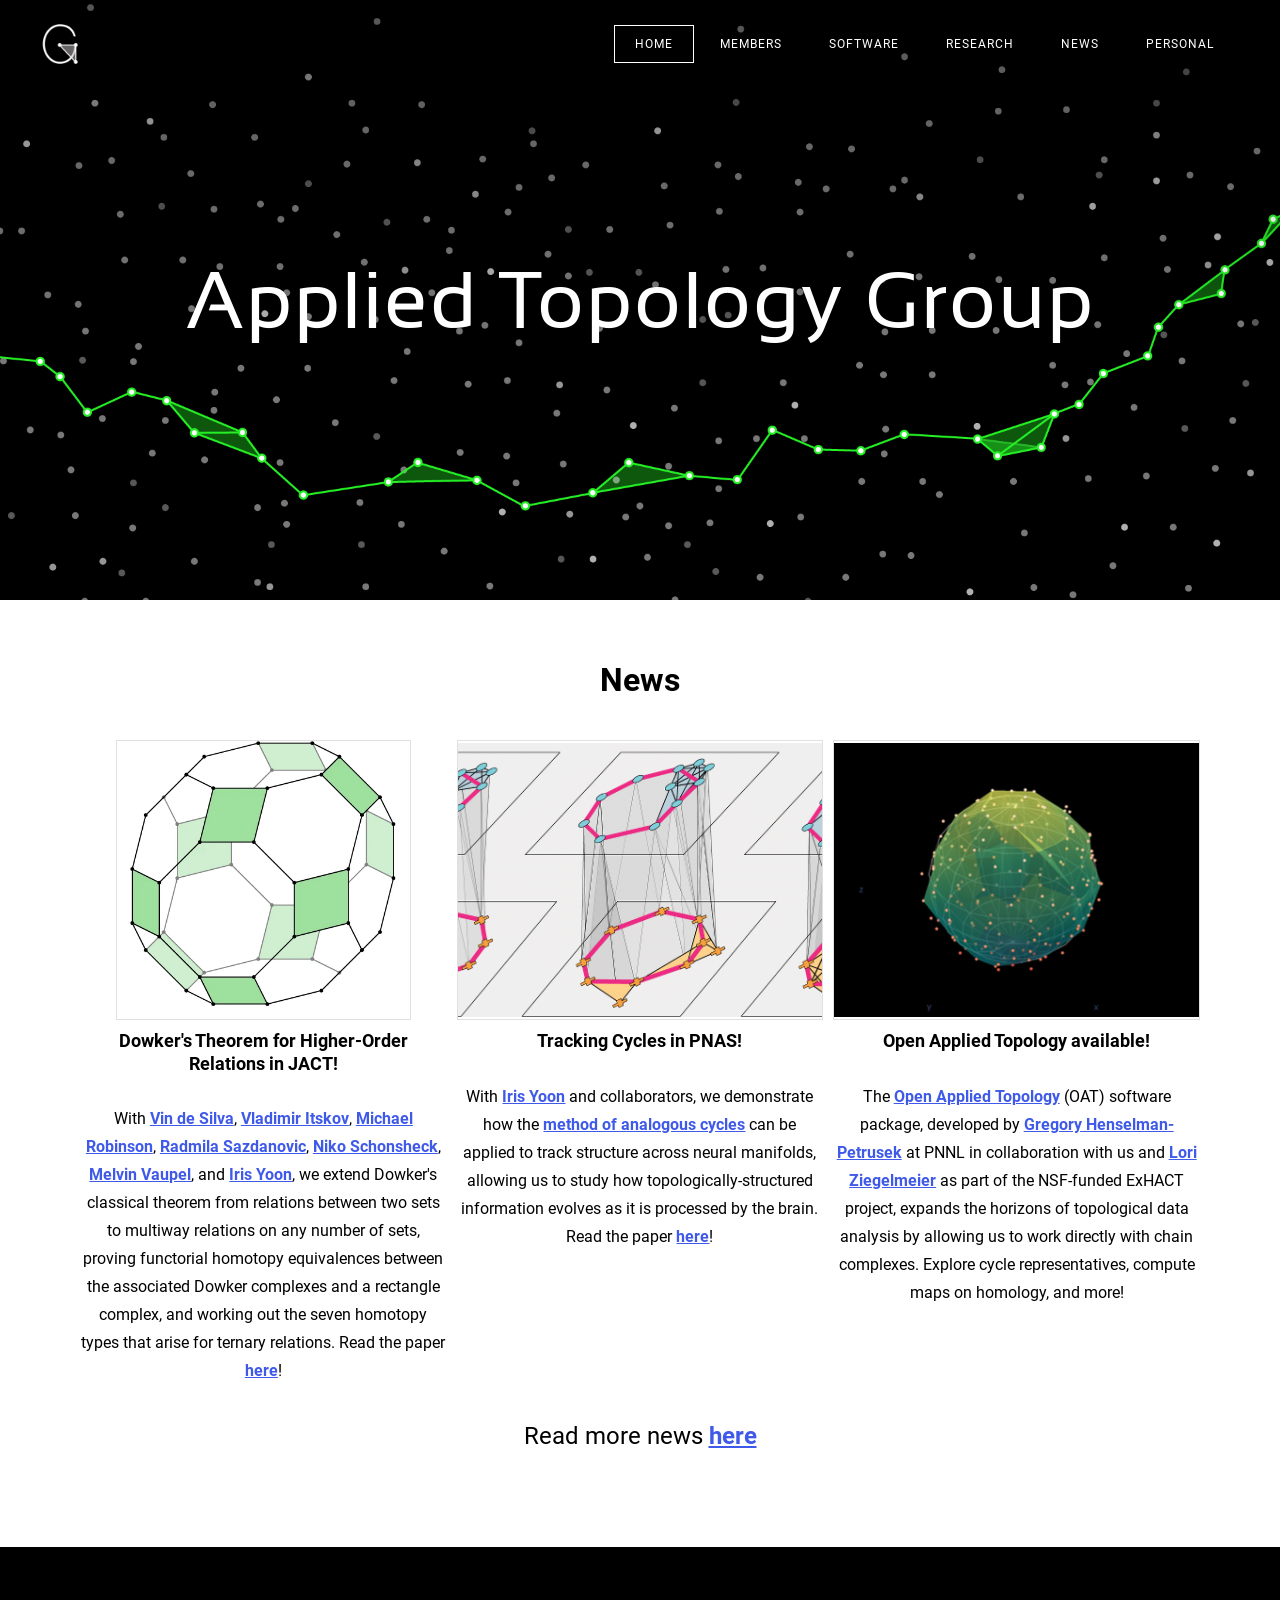
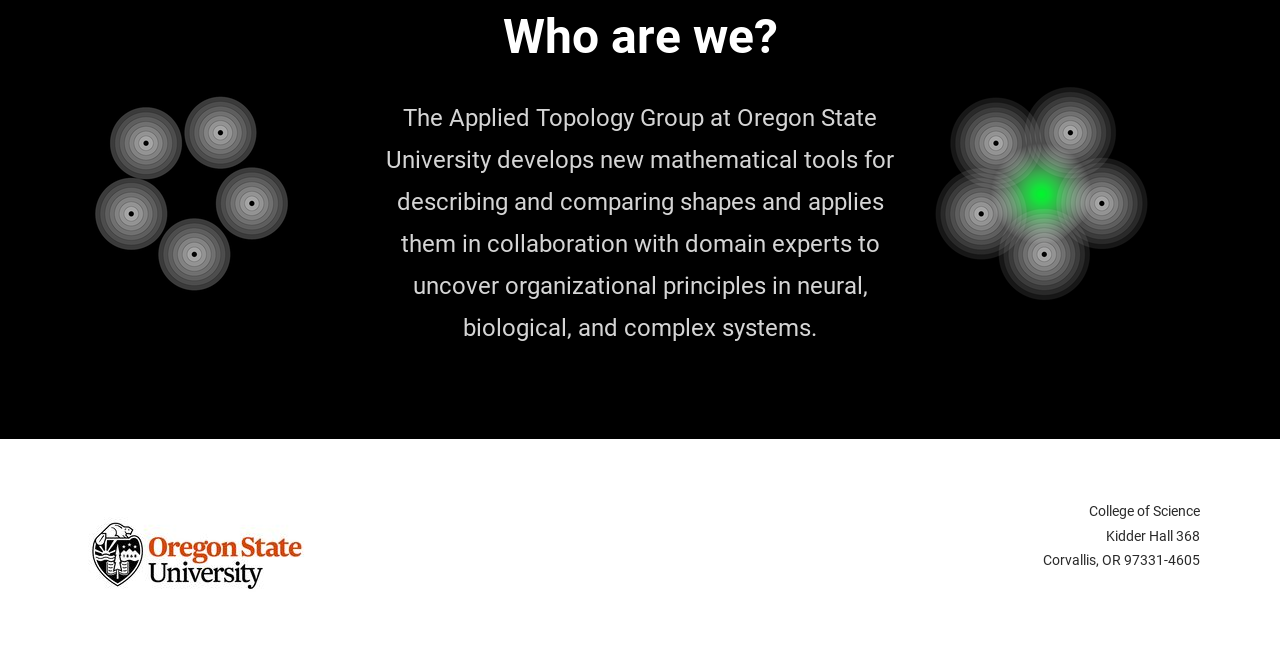
<file: index.html>
<!DOCTYPE html>
<!-- templates/base.html: page skeleton. Implements PLAN.md section 4.2; structure per docs/source-site/STYLE.md. -->
<html lang="en">
<head>
  <meta charset="utf-8">
  <meta name="viewport" content="width=device-width, initial-scale=1">
  <title>Home | Applied Topology Group</title>
  <meta name="description" content="Chad Giusti&#x27;s academic web page">
  <link rel="icon" href="assets/img/logos/atg-logo.png">
  <link rel="stylesheet" href="assets/css/site.css">
  <script src="assets/js/nav.js" defer></script>
</head>
<body>
  <a class="skip-link" href="#main">Skip to content</a>

  <header class="site-header">
    <div class="container">
      <a class="logo" href="index.html"><img src="assets/img/logos/atg-logo.png" alt="Applied Topology Group home"></a>
      <nav class="nav nav--desktop" aria-label="Primary">
        <ul>
          <li class="active"><a href="index.html" aria-current="page">Home</a></li>
          <li><a href="members.html">Members</a></li>
          <li><a href="software.html">Software</a></li>
          <li><a href="research.html">Research</a></li>
          <li><a href="news.html">News</a></li>
          <li><a href="personal.html">Personal</a></li>
        </ul>
      </nav>
      <button class="hamburger" type="button" aria-expanded="false" aria-controls="mobile-nav" aria-label="Open menu"><span></span></button>
    </div>
  </header>

  <div class="banner banner--tall" style="background-image: url('assets/img/banners/home.png')">
    <div class="container">
      <h1>Applied Topology Group</h1>
    </div>
  </div>

  <main id="main">
<section class="band band--white">
<div class="container">
<h2 class="h-lg center" id="news">News</h2>
<div class="grid grid--news">
<article class="news-item">
<img src="assets/img/figures/dowker-polyhedron.png" alt="A polyhedron drawn as a wireframe of black edges and vertices with several of its square faces shaded green, the Dowker complex of a multiway relation.">
<h3 class="h-sm">Dowker&#x27;s Theorem for Higher-Order Relations in JACT!</h3>
<p>With <a href="https://www.pomona.edu/directory/people/vin-de-silva">Vin de Silva</a>, <a href="https://science.psu.edu/math/people/vui1">Vladimir Itskov</a>, <a href="https://drmichaelrobinson.net/">Michael Robinson</a>, <a href="https://sazdanovic.wordpress.ncsu.edu/">Radmila Sazdanovic</a>, <a href="https://niko-schonsheck.github.io/">Niko Schonsheck</a>, <a href="https://www.ntnu.edu/employees/melvin.vaupel">Melvin Vaupel</a>, and <a href="https://irisyoon.com/">Iris Yoon</a>, we extend Dowker's classical theorem from relations between two sets to multiway relations on any number of sets, proving functorial homotopy equivalences between the associated Dowker complexes and a rectangle complex, and working out the seven homotopy types that arise for ternary relations. Read the paper <a href="https://doi.org/10.1007/s41468-026-00239-x">here</a>!</p>
</article>
<article class="news-item">
<img src="assets/img/figures/pnas-analogous-cycles.png" alt="Schematic diagram for the method of analogous cycles, demonstrating how a persistent circular feature is identified as shared across two complexes.">
<h3 class="h-sm">Tracking Cycles in PNAS!</h3>
<p>With <a href="https://irisyoon.com/">Iris Yoon</a> and collaborators, we demonstrate how the <a href="https://link.springer.com/article/10.1007/s41468-023-00115-y">method of analogous cycles</a> can be applied to track structure across neural manifolds, allowing us to study how topologically-structured information evolves as it is processed by the brain. Read the paper <a href="https://www.pnas.org/doi/10.1073/pnas.2407997121">here</a>!</p>
</article>
<article class="news-item">
<img src="assets/img/figures/oat-sphere-cycle.png" alt="A noisy spherical point cloud and an embedded representative of the simplicial two cycle in its Vietoris-Rips complex.">
<h3 class="h-sm">Open Applied Topology available!</h3>
<p>The <a href="https://openappliedtopology.github.io/">Open Applied Topology</a> (OAT) software package, developed by <a href="https://gregoryhenselman.org/index.html#/">Gregory Henselman-Petrusek</a> at PNNL in collaboration with us and <a href="https://www.loriziegelmeier.com/">Lori Ziegelmeier</a> as part of the NSF-funded ExHACT project, expands the horizons of topological data analysis by allowing us to work directly with chain complexes. Explore cycle representatives, compute maps on homology, and more!</p>
</article>
</div>
<p class="center h-md">Read more news <a href="news.html">here</a></p>
</div>
</section>
<section class="band band--dark">
<div class="container">
<div class="grid grid--who">
<p><img src="assets/img/figures/flower-rings-1.png" alt="Five discs of concentric grey rings arranged in a pentagon"></p>
<div>
<h2 class="h-xl center" id="who-are-we">Who are we?</h2>
<p class="center h-md">The Applied Topology Group at Oregon State University develops new mathematical tools for describing and comparing shapes and applies them in collaboration with domain experts to uncover organizational principles in neural, biological, and complex systems.</p>
</div>
<p><img src="assets/img/figures/flower-rings-2.png" alt="Five discs of concentric grey rings arranged in a pentagon with a green glow at the center"></p>
</div>
</div>
</section>
  </main>

  <footer class="site-footer">
    <div class="container grid grid--footer">
      <img class="footer-logo" src="assets/img/logos/osu-college-of-science.jpg" alt="Oregon State University College of Science">
      <p class="footer-address">College of Science<br>Kidder Hall 368<br>Corvallis, OR 97331-4605</p>
    </div>
  </footer>

  <nav id="mobile-nav" class="nav nav--mobile" aria-label="Primary, mobile" hidden>
    <button class="hamburger hamburger--close" type="button" aria-label="Close menu"><span></span></button>
    <ul>
          <li class="active"><a href="index.html" aria-current="page">Home</a></li>
          <li><a href="members.html">Members</a></li>
          <li><a href="software.html">Software</a></li>
          <li><a href="research.html">Research</a></li>
          <li><a href="news.html">News</a></li>
          <li><a href="personal.html">Personal</a></li>
    </ul>
  </nav>
</body>
</html>
</file>
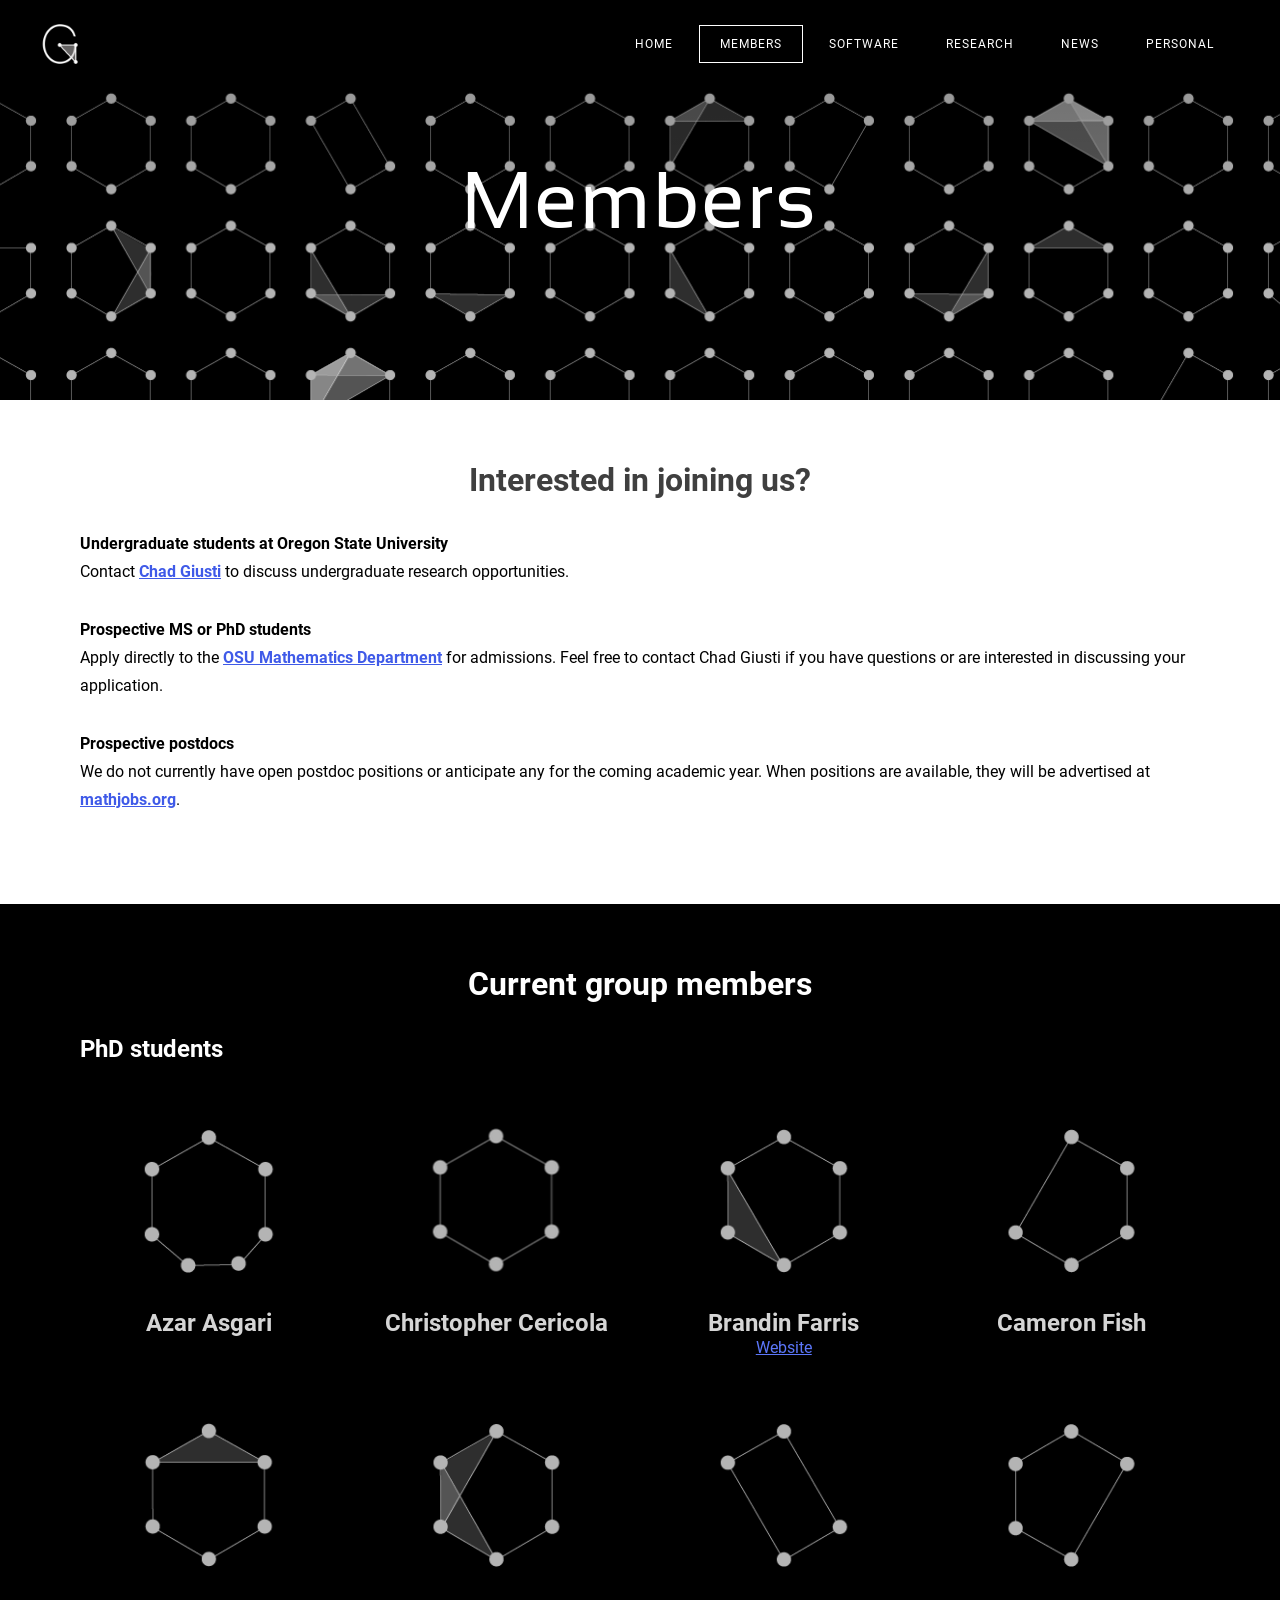
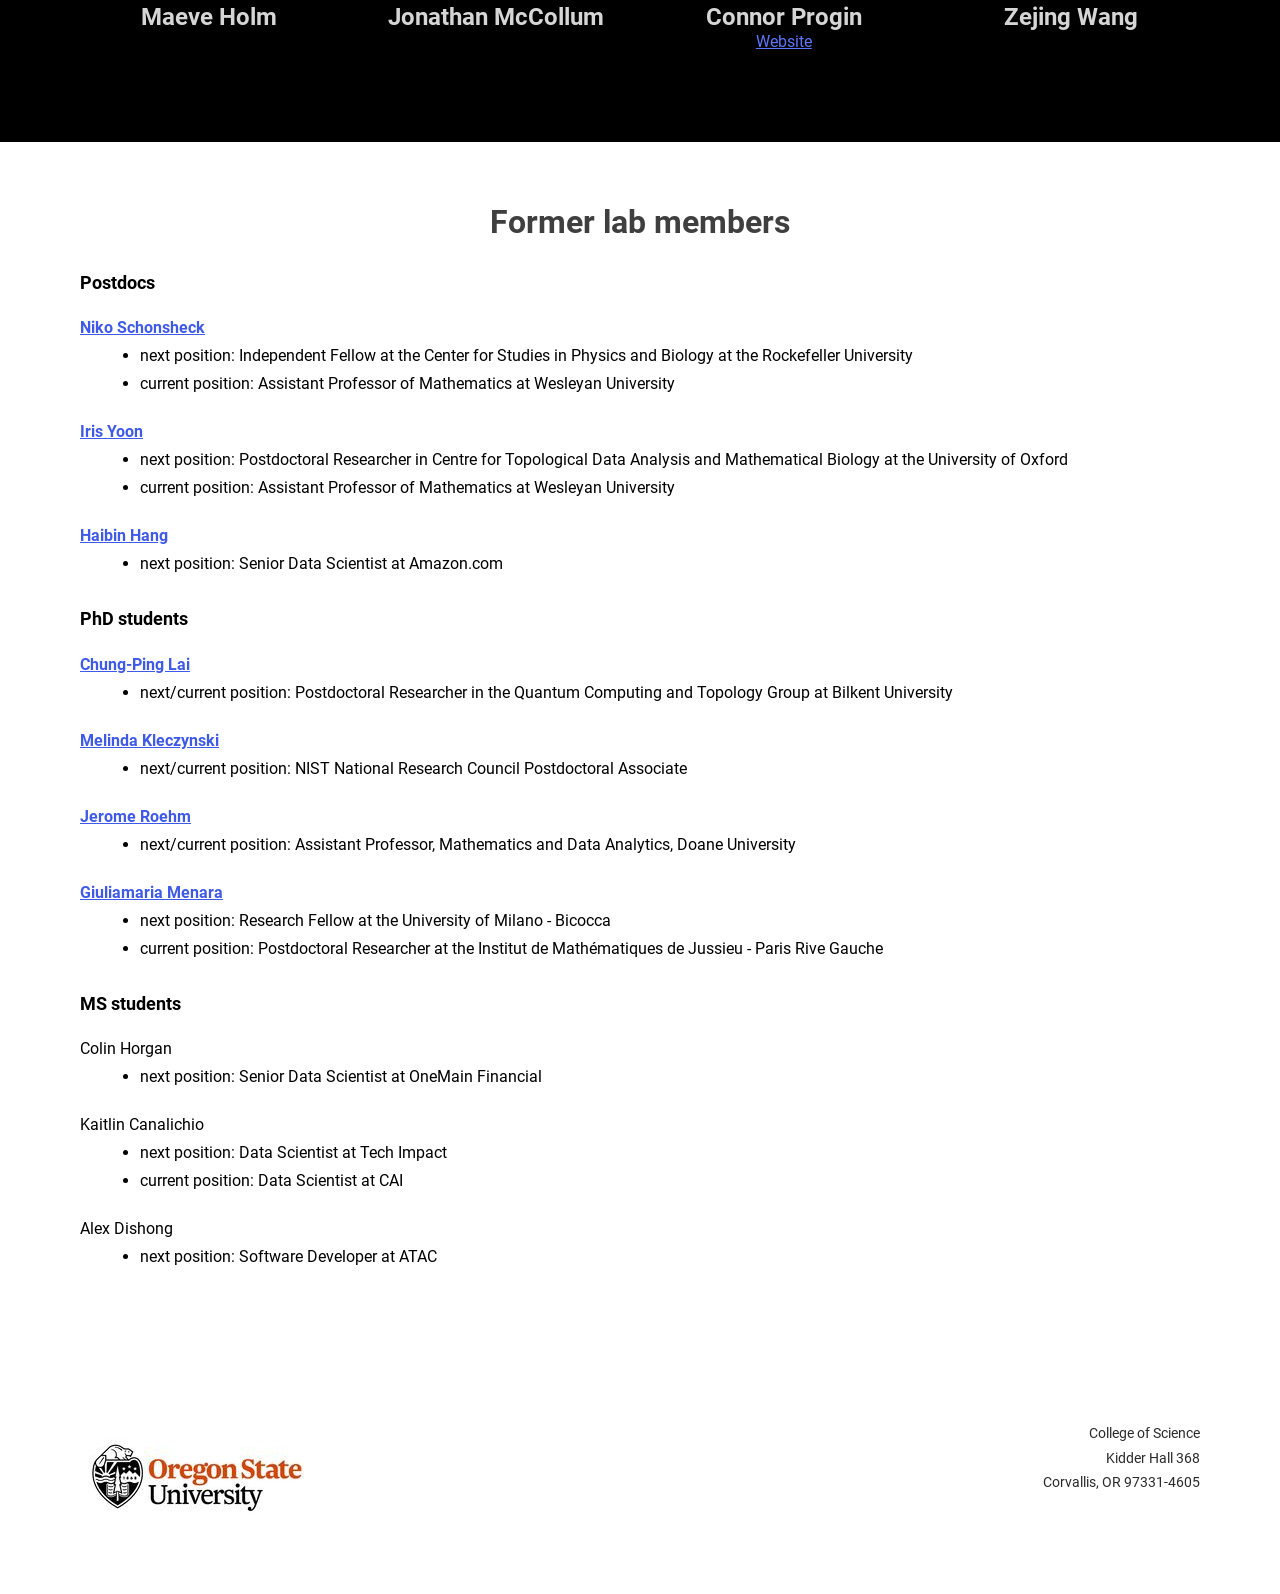
<file: members.html>
<!DOCTYPE html>
<!-- templates/base.html: page skeleton. Implements PLAN.md section 4.2; structure per docs/source-site/STYLE.md. -->
<html lang="en">
<head>
  <meta charset="utf-8">
  <meta name="viewport" content="width=device-width, initial-scale=1">
  <title>Members | Applied Topology Group</title>
  <meta name="description" content="Chad Giusti&#x27;s academic web page">
  <link rel="icon" href="assets/img/logos/atg-logo.png">
  <link rel="stylesheet" href="assets/css/site.css">
  <script src="assets/js/nav.js" defer></script>
</head>
<body>
  <a class="skip-link" href="#main">Skip to content</a>

  <header class="site-header">
    <div class="container">
      <a class="logo" href="index.html"><img src="assets/img/logos/atg-logo.png" alt="Applied Topology Group home"></a>
      <nav class="nav nav--desktop" aria-label="Primary">
        <ul>
          <li><a href="index.html">Home</a></li>
          <li class="active"><a href="members.html" aria-current="page">Members</a></li>
          <li><a href="software.html">Software</a></li>
          <li><a href="research.html">Research</a></li>
          <li><a href="news.html">News</a></li>
          <li><a href="personal.html">Personal</a></li>
        </ul>
      </nav>
      <button class="hamburger" type="button" aria-expanded="false" aria-controls="mobile-nav" aria-label="Open menu"><span></span></button>
    </div>
  </header>

  <div class="banner banner--short" style="background-image: url('assets/img/banners/members.png')">
    <div class="container">
      <h1>Members</h1>
    </div>
  </div>

  <main id="main">
<section class="band band--white">
<div class="container">
<h2 class="h-lg center muted" id="interested-in-joining-us">Interested in joining us?</h2>
<p><strong>Undergraduate students at Oregon State University</strong><br>
Contact <a href="mailto:chad.giusti@oregonstate.edu">Chad Giusti</a> to discuss undergraduate research opportunities.</p>
<p><strong>Prospective MS or PhD students</strong><br>
Apply directly to the <a href="https://math.oregonstate.edu/graduate/visit-and-apply">OSU Mathematics Department</a> for admissions. Feel free to contact Chad Giusti if you have questions or are interested in discussing your application.</p>
<p><strong>Prospective postdocs</strong><br>
We do not currently have open postdoc positions or anticipate any for the coming academic year. When positions are available, they will be advertised at <a href="https://www.mathjobs.org/">mathjobs.org</a>.</p>
</div>
</section>
<section class="band band--dark">
<div class="container">
<h2 class="h-lg center" id="current-group-members">Current group members</h2>
<h3 id="phd-students">PhD students</h3>
<div class="grid grid--members">
<figure class="member">
<img src="assets/img/members/asgari.png" alt="">
<figcaption><span class="member-name">Azar Asgari</span></figcaption>
</figure>
<figure class="member">
<img src="assets/img/members/cericola.png" alt="">
<figcaption><span class="member-name">Christopher Cericola</span></figcaption>
</figure>
<figure class="member">
<img src="assets/img/members/farris.png" alt="">
<figcaption><span class="member-name">Brandin Farris</span><a class="member-link" href="https://farris2002.github.io/" aria-label="Website: Brandin Farris">Website</a></figcaption>
</figure>
<figure class="member">
<img src="assets/img/members/fish.png" alt="">
<figcaption><span class="member-name">Cameron Fish</span></figcaption>
</figure>
<figure class="member">
<img src="assets/img/members/holm.png" alt="">
<figcaption><span class="member-name">Maeve Holm</span></figcaption>
</figure>
<figure class="member">
<img src="assets/img/members/mccollum.png" alt="">
<figcaption><span class="member-name">Jonathan McCollum</span></figcaption>
</figure>
<figure class="member">
<img src="assets/img/members/progin.png" alt="">
<figcaption><span class="member-name">Connor Progin</span><a class="member-link" href="https://blogs.oregonstate.edu/cprogin" aria-label="Website: Connor Progin">Website</a></figcaption>
</figure>
<figure class="member">
<img src="assets/img/members/wang.png" alt="">
<figcaption><span class="member-name">Zejing Wang</span></figcaption>
</figure>
</div>
</div>
</section>
<section class="band band--white">
<div class="container">
<h2 class="h-lg center muted" id="former-lab-members">Former lab members</h2>
<div class="former-group">
<h3>Postdocs</h3>
<ul class="plain-list">
<li><a href="https://niko-schonsheck.github.io/">Niko Schonsheck</a><ul><li>next position: Independent Fellow at the Center for Studies in Physics and Biology at the Rockefeller University</li><li>current position: Assistant Professor of Mathematics at Wesleyan University</li></ul></li>
<li><a href="https://irisyoon.com/">Iris Yoon</a><ul><li>next position: Postdoctoral Researcher in Centre for Topological Data Analysis and Mathematical Biology at the University of Oxford</li><li>current position: Assistant Professor of Mathematics at Wesleyan University</li></ul></li>
<li><a href="https://haibinhang.github.io/">Haibin Hang</a><ul><li>next position: Senior Data Scientist at Amazon.com</li></ul></li>
</ul>
</div>
<div class="former-group">
<h3>PhD students</h3>
<ul class="plain-list">
<li><a href="https://sites.google.com/view/chung-ping-lai/home">Chung-Ping Lai</a><ul><li>next/current position: Postdoctoral Researcher in the Quantum Computing and Topology Group at Bilkent University</li></ul></li>
<li><a href="https://www.nist.gov/people/melinda-kleczynski">Melinda Kleczynski</a><ul><li>next/current position: NIST National Research Council Postdoctoral Associate</li></ul></li>
<li><a href="https://web.doane.edu/directory/jerome-roehm">Jerome Roehm</a><ul><li>next/current position: Assistant Professor, Mathematics and Data Analytics, Doane University</li></ul></li>
<li><a href="https://sites.google.com/view/giuliamariamenara/">Giuliamaria Menara</a><ul><li>next position: Research Fellow at the University of Milano - Bicocca</li><li>current position: Postdoctoral Researcher at the Institut de Mathématiques de Jussieu - Paris Rive Gauche</li></ul></li>
</ul>
</div>
<div class="former-group">
<h3>MS students</h3>
<ul class="plain-list">
<li>Colin Horgan<ul><li>next position: Senior Data Scientist at OneMain Financial</li></ul></li>
<li>Kaitlin Canalichio<ul><li>next position: Data Scientist at Tech Impact</li><li>current position: Data Scientist at CAI</li></ul></li>
<li>Alex Dishong<ul><li>next position: Software Developer at ATAC</li></ul></li>
</ul>
</div>
</div>
</section>
  </main>

  <footer class="site-footer">
    <div class="container grid grid--footer">
      <img class="footer-logo" src="assets/img/logos/osu-college-of-science.jpg" alt="Oregon State University College of Science">
      <p class="footer-address">College of Science<br>Kidder Hall 368<br>Corvallis, OR 97331-4605</p>
    </div>
  </footer>

  <nav id="mobile-nav" class="nav nav--mobile" aria-label="Primary, mobile" hidden>
    <button class="hamburger hamburger--close" type="button" aria-label="Close menu"><span></span></button>
    <ul>
          <li><a href="index.html">Home</a></li>
          <li class="active"><a href="members.html" aria-current="page">Members</a></li>
          <li><a href="software.html">Software</a></li>
          <li><a href="research.html">Research</a></li>
          <li><a href="news.html">News</a></li>
          <li><a href="personal.html">Personal</a></li>
    </ul>
  </nav>
</body>
</html>
</file>
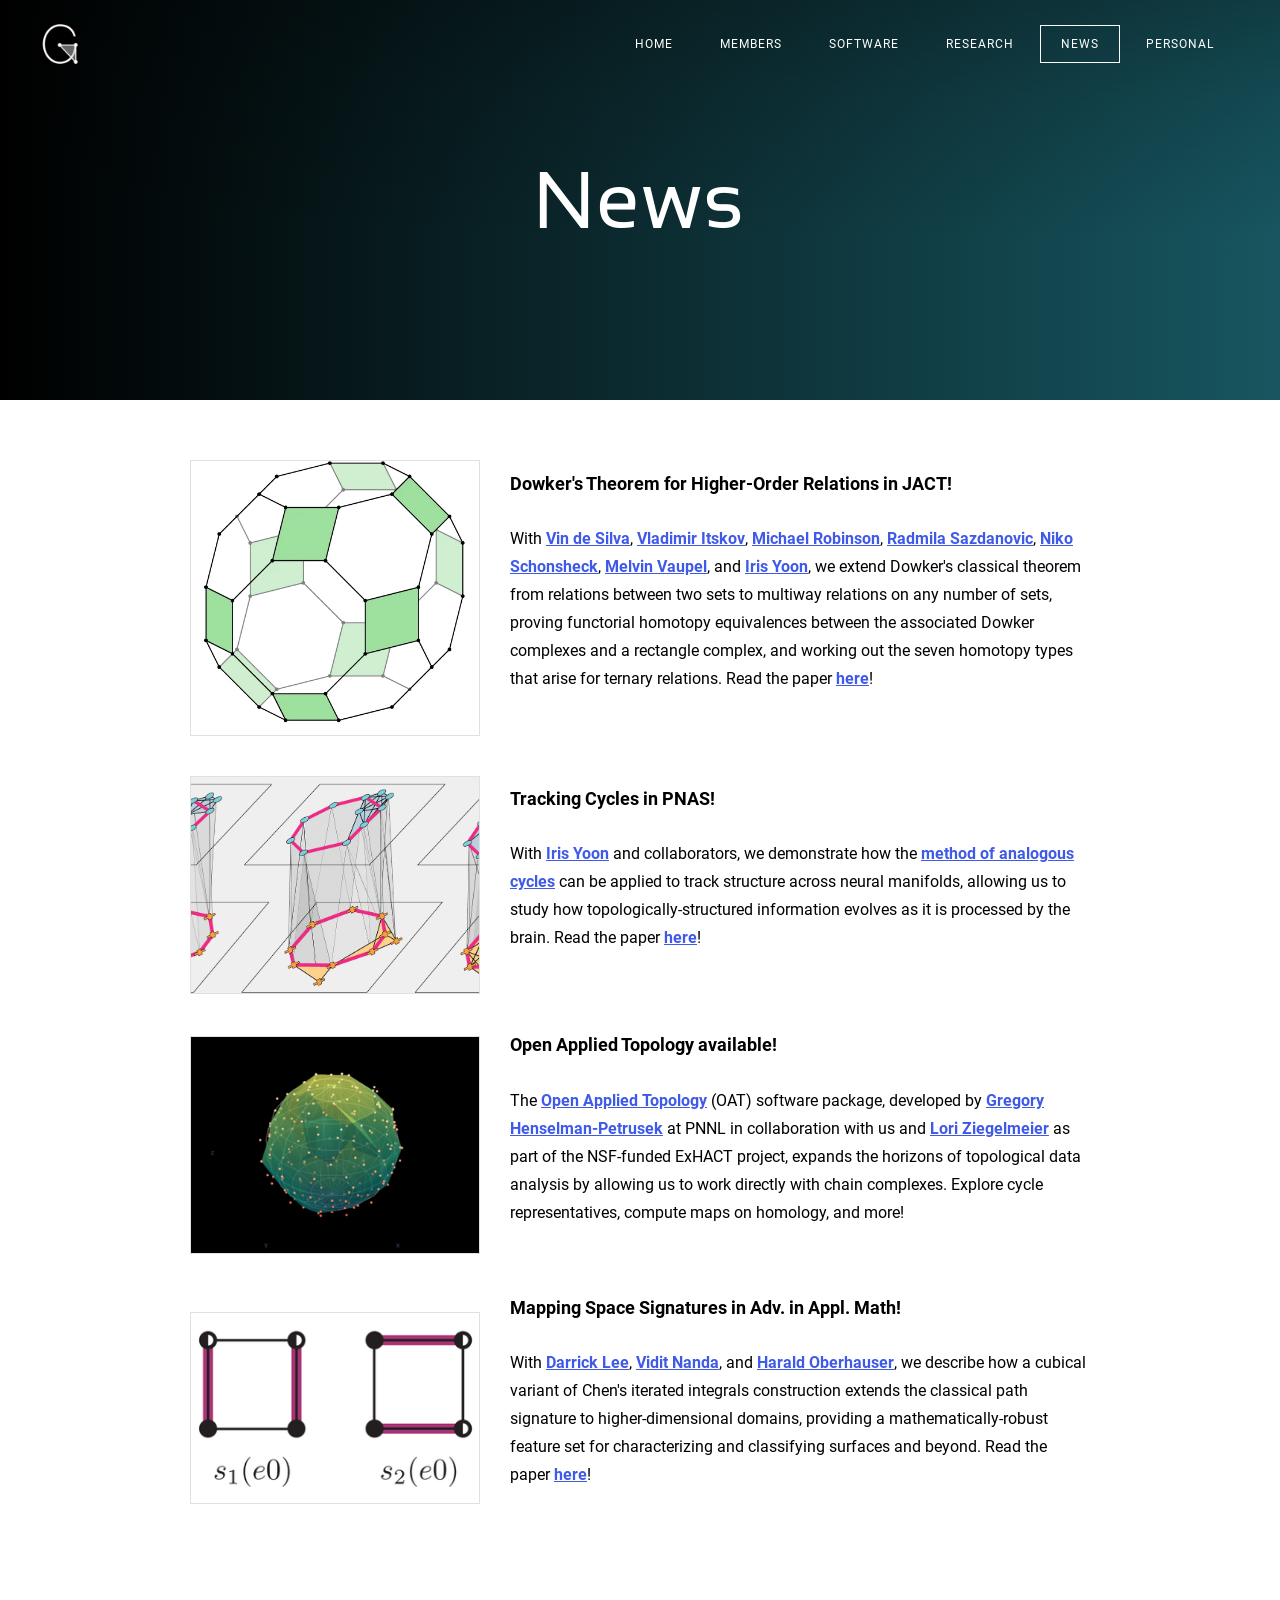
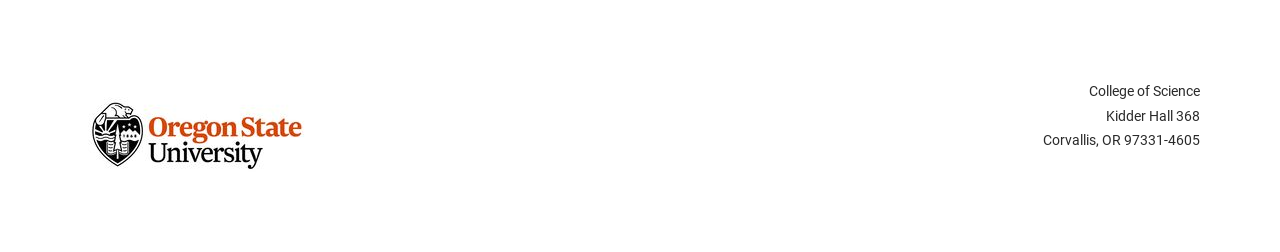
<file: news.html>
<!DOCTYPE html>
<!-- templates/base.html: page skeleton. Implements PLAN.md section 4.2; structure per docs/source-site/STYLE.md. -->
<html lang="en">
<head>
  <meta charset="utf-8">
  <meta name="viewport" content="width=device-width, initial-scale=1">
  <title>News | Applied Topology Group</title>
  <meta name="description" content="News from the Applied Topology Group at Oregon State University">
  <link rel="icon" href="assets/img/logos/atg-logo.png">
  <link rel="stylesheet" href="assets/css/site.css">
  <script src="assets/js/nav.js" defer></script>
</head>
<body>
  <a class="skip-link" href="#main">Skip to content</a>

  <header class="site-header">
    <div class="container">
      <a class="logo" href="index.html"><img src="assets/img/logos/atg-logo.png" alt="Applied Topology Group home"></a>
      <nav class="nav nav--desktop" aria-label="Primary">
        <ul>
          <li><a href="index.html">Home</a></li>
          <li><a href="members.html">Members</a></li>
          <li><a href="software.html">Software</a></li>
          <li><a href="research.html">Research</a></li>
          <li class="active"><a href="news.html" aria-current="page">News</a></li>
          <li><a href="personal.html">Personal</a></li>
        </ul>
      </nav>
      <button class="hamburger" type="button" aria-expanded="false" aria-controls="mobile-nav" aria-label="Open menu"><span></span></button>
    </div>
  </header>

  <div class="banner banner--short banner--gradient">
    <div class="container">
      <h1>News</h1>
    </div>
  </div>

  <main id="main">
<section class="band band--white">
<div class="container">
<div class="news-list">
<article class="news-item news-item--row">
<img src="assets/img/figures/dowker-polyhedron.png" alt="A polyhedron drawn as a wireframe of black edges and vertices with several of its square faces shaded green, the Dowker complex of a multiway relation.">
<div>
<h2 class="h-sm">Dowker&#x27;s Theorem for Higher-Order Relations in JACT!</h2>
<p>With <a href="https://www.pomona.edu/directory/people/vin-de-silva">Vin de Silva</a>, <a href="https://science.psu.edu/math/people/vui1">Vladimir Itskov</a>, <a href="https://drmichaelrobinson.net/">Michael Robinson</a>, <a href="https://sazdanovic.wordpress.ncsu.edu/">Radmila Sazdanovic</a>, <a href="https://niko-schonsheck.github.io/">Niko Schonsheck</a>, <a href="https://www.ntnu.edu/employees/melvin.vaupel">Melvin Vaupel</a>, and <a href="https://irisyoon.com/">Iris Yoon</a>, we extend Dowker's classical theorem from relations between two sets to multiway relations on any number of sets, proving functorial homotopy equivalences between the associated Dowker complexes and a rectangle complex, and working out the seven homotopy types that arise for ternary relations. Read the paper <a href="https://doi.org/10.1007/s41468-026-00239-x">here</a>!</p>
</div>
</article>
<article class="news-item news-item--row">
<img src="assets/img/figures/pnas-analogous-cycles.png" alt="Schematic diagram for the method of analogous cycles, demonstrating how a persistent circular feature is identified as shared across two complexes.">
<div>
<h2 class="h-sm">Tracking Cycles in PNAS!</h2>
<p>With <a href="https://irisyoon.com/">Iris Yoon</a> and collaborators, we demonstrate how the <a href="https://link.springer.com/article/10.1007/s41468-023-00115-y">method of analogous cycles</a> can be applied to track structure across neural manifolds, allowing us to study how topologically-structured information evolves as it is processed by the brain. Read the paper <a href="https://www.pnas.org/doi/10.1073/pnas.2407997121">here</a>!</p>
</div>
</article>
<article class="news-item news-item--row">
<img src="assets/img/figures/oat-sphere-cycle.png" alt="A noisy spherical point cloud and an embedded representative of the simplicial two cycle in its Vietoris-Rips complex.">
<div>
<h2 class="h-sm">Open Applied Topology available!</h2>
<p>The <a href="https://openappliedtopology.github.io/">Open Applied Topology</a> (OAT) software package, developed by <a href="https://gregoryhenselman.org/index.html#/">Gregory Henselman-Petrusek</a> at PNNL in collaboration with us and <a href="https://www.loriziegelmeier.com/">Lori Ziegelmeier</a> as part of the NSF-funded ExHACT project, expands the horizons of topological data analysis by allowing us to work directly with chain complexes. Explore cycle representatives, compute maps on homology, and more!</p>
</div>
</article>
<article class="news-item news-item--row">
<img src="assets/img/figures/cubical-signature.png" alt="Two squares whose vertices are either solid or half-filled and whose highlighted edges are labelled s_1(e0) and s_2(e0), illustrating two terms of the cubical mapping space signature.">
<div>
<h2 class="h-sm">Mapping Space Signatures in Adv. in Appl. Math!</h2>
<p>With <a href="https://darricklee.com/">Darrick Lee</a>, <a href="https://people.maths.ox.ac.uk/nanda/">Vidit Nanda</a>, and <a href="https://www.maths.ox.ac.uk/people/harald.oberhauser">Harald Oberhauser</a>, we describe how a cubical variant of Chen's iterated integrals construction extends the classical path signature to higher-dimensional domains, providing a mathematically-robust feature set for characterizing and classifying surfaces and beyond. Read the paper <a href="https://scholar.google.com/citations?view_op=view_citation&amp;hl=en&amp;user=i2n7LaUAAAAJ&amp;citation_for_view=i2n7LaUAAAAJ:NaGl4SEjCO4C">here</a>!</p>
</div>
</article>
</div>
</div>
</section>
  </main>

  <footer class="site-footer">
    <div class="container grid grid--footer">
      <img class="footer-logo" src="assets/img/logos/osu-college-of-science.jpg" alt="Oregon State University College of Science">
      <p class="footer-address">College of Science<br>Kidder Hall 368<br>Corvallis, OR 97331-4605</p>
    </div>
  </footer>

  <nav id="mobile-nav" class="nav nav--mobile" aria-label="Primary, mobile" hidden>
    <button class="hamburger hamburger--close" type="button" aria-label="Close menu"><span></span></button>
    <ul>
          <li><a href="index.html">Home</a></li>
          <li><a href="members.html">Members</a></li>
          <li><a href="software.html">Software</a></li>
          <li><a href="research.html">Research</a></li>
          <li class="active"><a href="news.html" aria-current="page">News</a></li>
          <li><a href="personal.html">Personal</a></li>
    </ul>
  </nav>
</body>
</html>
</file>
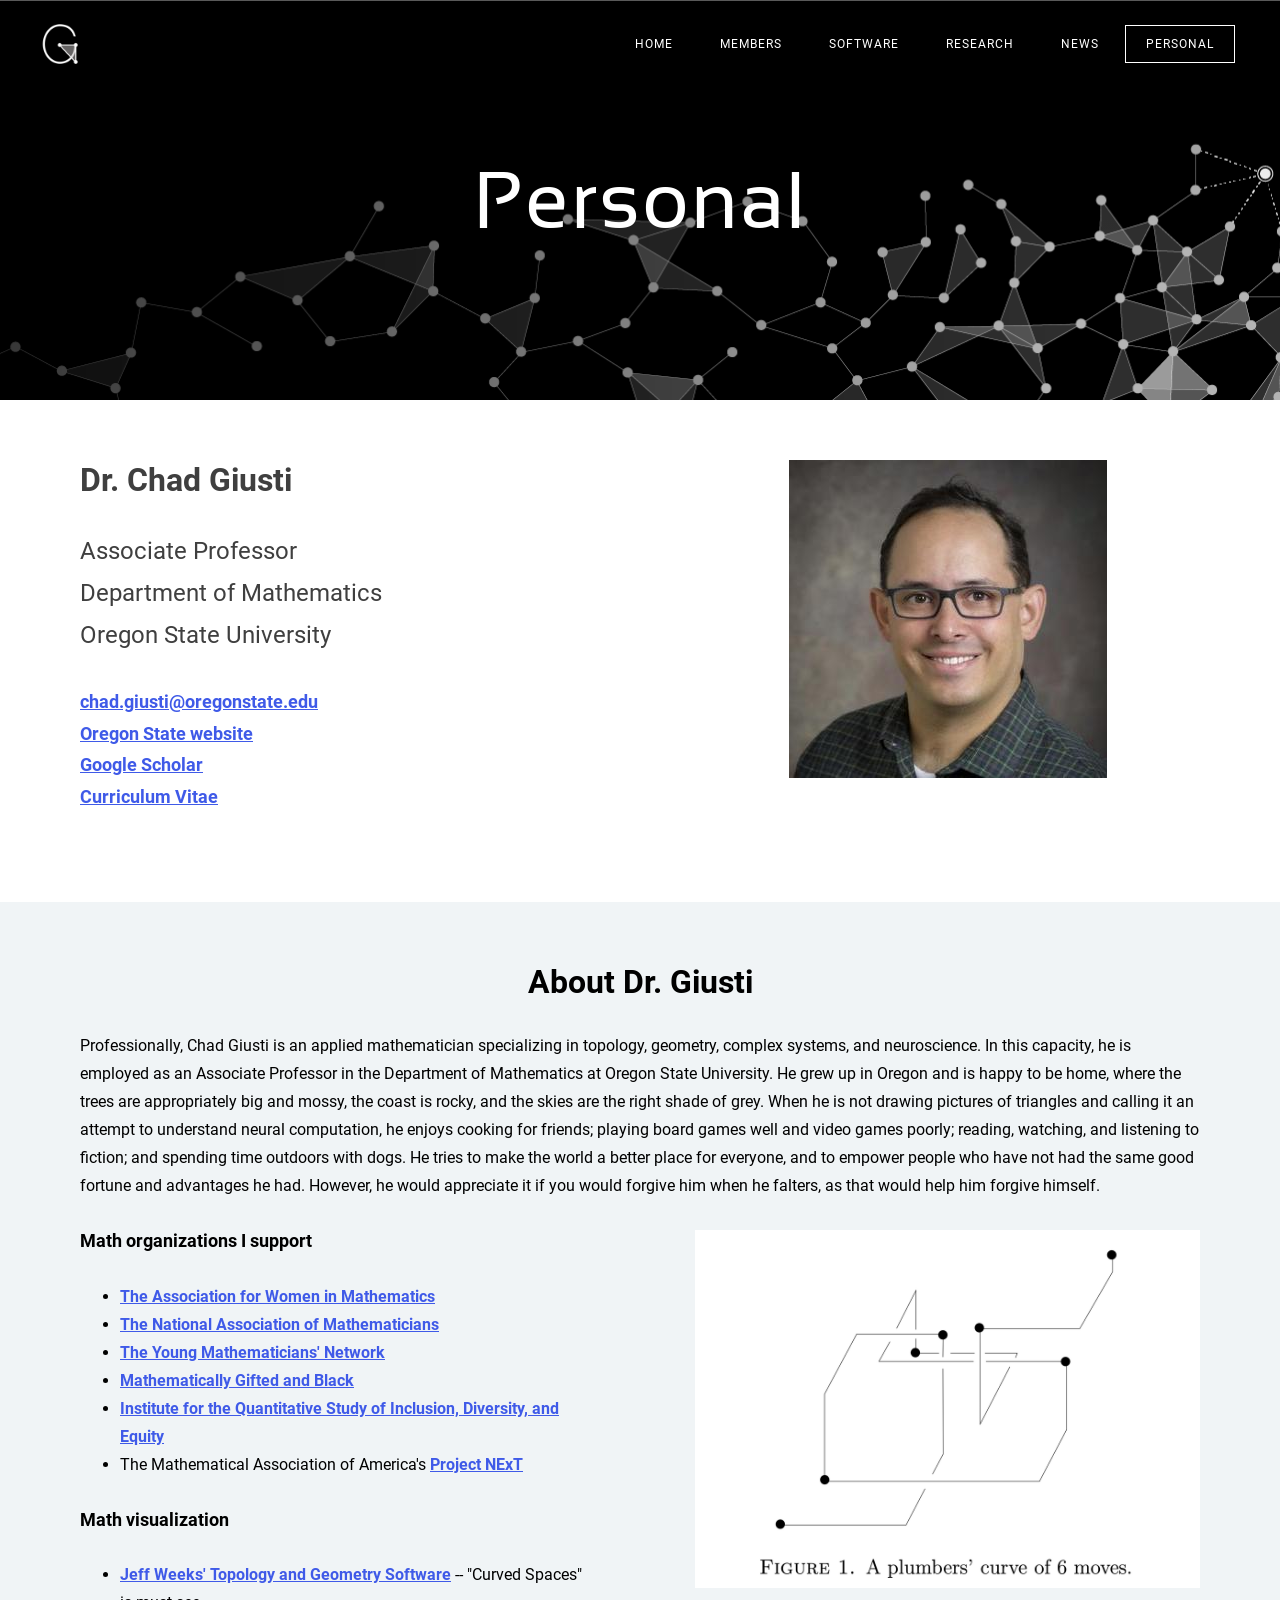
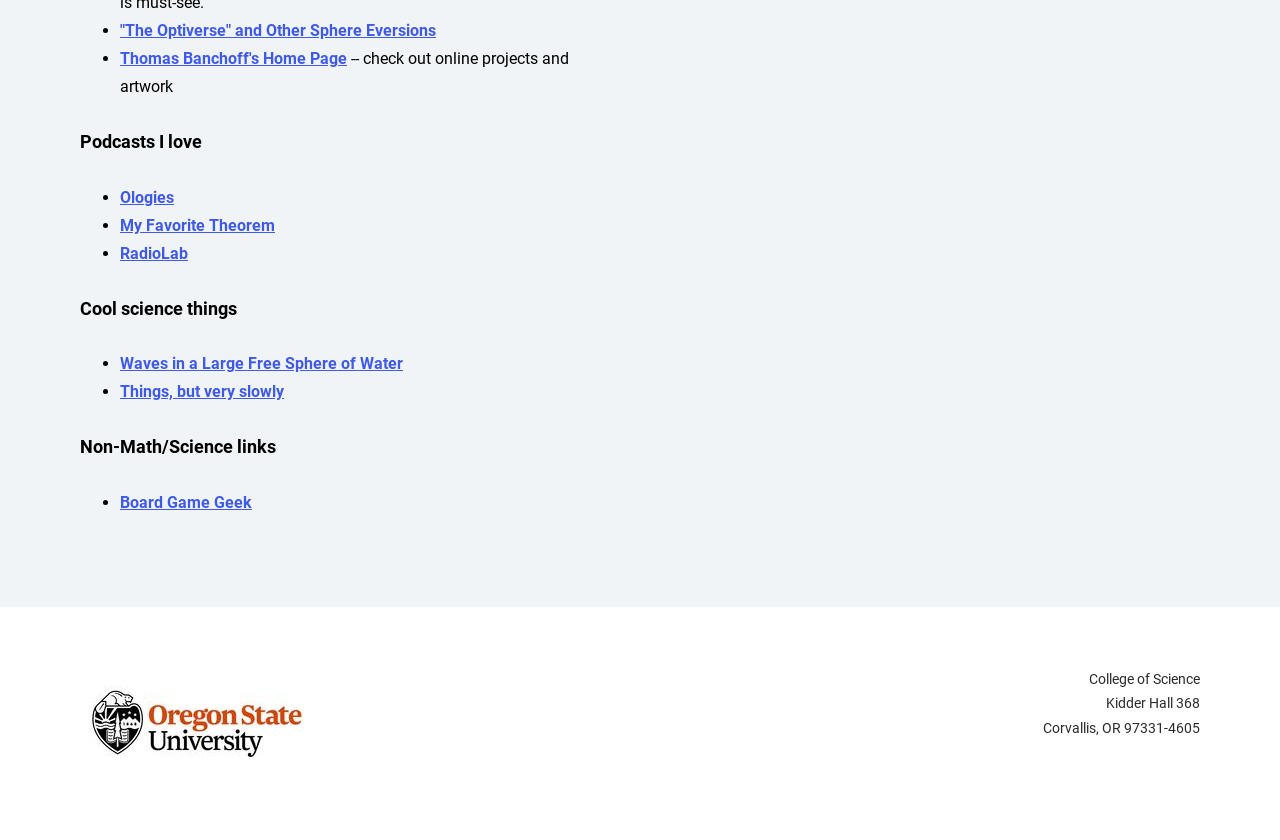
<file: personal.html>
<!DOCTYPE html>
<!-- templates/base.html: page skeleton. Implements PLAN.md section 4.2; structure per docs/source-site/STYLE.md. -->
<html lang="en">
<head>
  <meta charset="utf-8">
  <meta name="viewport" content="width=device-width, initial-scale=1">
  <title>Personal | Applied Topology Group</title>
  <meta name="description" content="Chad Giusti&#x27;s academic web page">
  <link rel="icon" href="assets/img/logos/atg-logo.png">
  <link rel="stylesheet" href="assets/css/site.css">
  <script src="assets/js/nav.js" defer></script>
</head>
<body>
  <a class="skip-link" href="#main">Skip to content</a>

  <header class="site-header">
    <div class="container">
      <a class="logo" href="index.html"><img src="assets/img/logos/atg-logo.png" alt="Applied Topology Group home"></a>
      <nav class="nav nav--desktop" aria-label="Primary">
        <ul>
          <li><a href="index.html">Home</a></li>
          <li><a href="members.html">Members</a></li>
          <li><a href="software.html">Software</a></li>
          <li><a href="research.html">Research</a></li>
          <li><a href="news.html">News</a></li>
          <li class="active"><a href="personal.html" aria-current="page">Personal</a></li>
        </ul>
      </nav>
      <button class="hamburger" type="button" aria-expanded="false" aria-controls="mobile-nav" aria-label="Open menu"><span></span></button>
    </div>
  </header>

  <div class="banner banner--short" style="background-image: url('assets/img/banners/personal.png')">
    <div class="container">
      <h1>Personal</h1>
    </div>
  </div>

  <main id="main">
<section class="band band--white">
<div class="container">
<div class="grid grid--two">
<div>
<h2 class="h-lg muted" id="dr-chad-giusti">Dr. Chad Giusti</h2>
<p class="h-md muted">Associate Professor<br>
Department of Mathematics<br>
Oregon State University</p>
<p class="h-sm"><a href="mailto:chad.giusti@oregonstate.edu">chad.giusti@oregonstate.edu</a><br>
<a href="https://math.oregonstate.edu/directory/chad-giusti">Oregon State website</a><br>
<a href="https://scholar.google.com/citations?hl=en&amp;user=i2n7LaUAAAAJ&amp;view_op=list_works&amp;sortby=pubdate">Google Scholar</a><br>
<a href="assets/docs/cv.pdf">Curriculum Vitae</a></p>
</div>
<div>
<p><img alt="Chad Giusti, head and shoulders portrait" class="headshot" src="assets/img/personal/headshot.jpg"></p>
</div>
</div>
</div>
</section>
<section class="band band--light">
<div class="container">
<h2 class="h-lg center" id="about-dr-giusti">About Dr. Giusti</h2>
<p>Professionally, Chad Giusti is an applied mathematician specializing in topology, geometry, complex systems, and neuroscience. In this capacity, he is employed as an Associate Professor in the Department of Mathematics at Oregon State University. He grew up in Oregon and is happy to be home, where the trees are appropriately big and mossy, the coast is rocky, and the skies are the right shade of grey. When he is not drawing pictures of triangles and calling it an attempt to understand neural computation, he enjoys cooking for friends; playing board games well and video games poorly; reading, watching, and listening to fiction; and spending time outdoors with dogs. He tries to make the world a better place for everyone, and to empower people who have not had the same good fortune and advantages he had. However, he would appreciate it if you would forgive him when he falters, as that would help him forgive himself.</p>
<div class="grid grid--two">
<div>
<h3 class="h-sm" id="math-organizations-i-support">Math organizations I support</h3>
<ul>
<li><a href="http://www.awm-math.org/">The Association for Women in Mathematics</a></li>
<li><a href="https://www.nam-math.org/">The National Association of Mathematicians</a></li>
<li><a href="http://www.youngmath.net/">The Young Mathematicians' Network</a></li>
<li><a href="https://mathematicallygiftedandblack.com/">Mathematically Gifted and Black</a></li>
<li><a href="https://qsideinstitute.org/">Institute for the Quantitative Study of Inclusion, Diversity, and Equity</a></li>
<li>The Mathematical Association of America's <a href="https://www.maa.org/programs-and-communities/professional-development/project-next">Project NExT</a></li>
</ul>
<h3 class="h-sm" id="math-visualization">Math visualization</h3>
<ul>
<li><a href="http://www.geometrygames.org/">Jeff Weeks' Topology and Geometry Software</a> -- "Curved Spaces" is must-see.</li>
<li><a href="http://torus.math.uiuc.edu/jms/Papers/isama/color/">"The Optiverse" and Other Sphere Eversions</a></li>
<li><a href="http://www.math.brown.edu/~banchoff/">Thomas Banchoff's Home Page</a> -- check out online projects and artwork</li>
</ul>
<h3 class="h-sm" id="podcasts-i-love">Podcasts I love</h3>
<ul>
<li><a href="https://www.alieward.com/ologies">Ologies</a></li>
<li><a href="https://kpknudson.com/my-favorite-theorem">My Favorite Theorem</a></li>
<li><a href="https://www.wnycstudios.org/podcasts/radiolab/projects/podcasts">RadioLab</a></li>
</ul>
<h3 class="h-sm" id="cool-science-things">Cool science things</h3>
<ul>
<li><a href="http://www.youtube.com/watch?v=zaHLwla2WiI&amp;feature=related">Waves in a Large Free Sphere of Water</a></li>
<li><a href="http://www.youtube.com/watch?v=HuTc9-SMKX4">Things, but very slowly</a></li>
</ul>
<h3 class="h-sm" id="non-mathscience-links">Non-Math/Science links</h3>
<ul>
<li><a href="http://www.boardgamegeek.com/">Board Game Geek</a></li>
</ul>
</div>
<div>
<p><img alt="Figure 1. A plumbers' curve of 6 moves: a piecewise-linear knot diagram drawn mostly with horizontal and vertical segments, short diagonals where one strand passes under another, and dots marking the free ends" src="assets/img/personal/plumbers-curve.png"></p>
</div>
</div>
</div>
</section>
  </main>

  <footer class="site-footer">
    <div class="container grid grid--footer">
      <img class="footer-logo" src="assets/img/logos/osu-college-of-science.jpg" alt="Oregon State University College of Science">
      <p class="footer-address">College of Science<br>Kidder Hall 368<br>Corvallis, OR 97331-4605</p>
    </div>
  </footer>

  <nav id="mobile-nav" class="nav nav--mobile" aria-label="Primary, mobile" hidden>
    <button class="hamburger hamburger--close" type="button" aria-label="Close menu"><span></span></button>
    <ul>
          <li><a href="index.html">Home</a></li>
          <li><a href="members.html">Members</a></li>
          <li><a href="software.html">Software</a></li>
          <li><a href="research.html">Research</a></li>
          <li><a href="news.html">News</a></li>
          <li class="active"><a href="personal.html" aria-current="page">Personal</a></li>
    </ul>
  </nav>
</body>
</html>
</file>
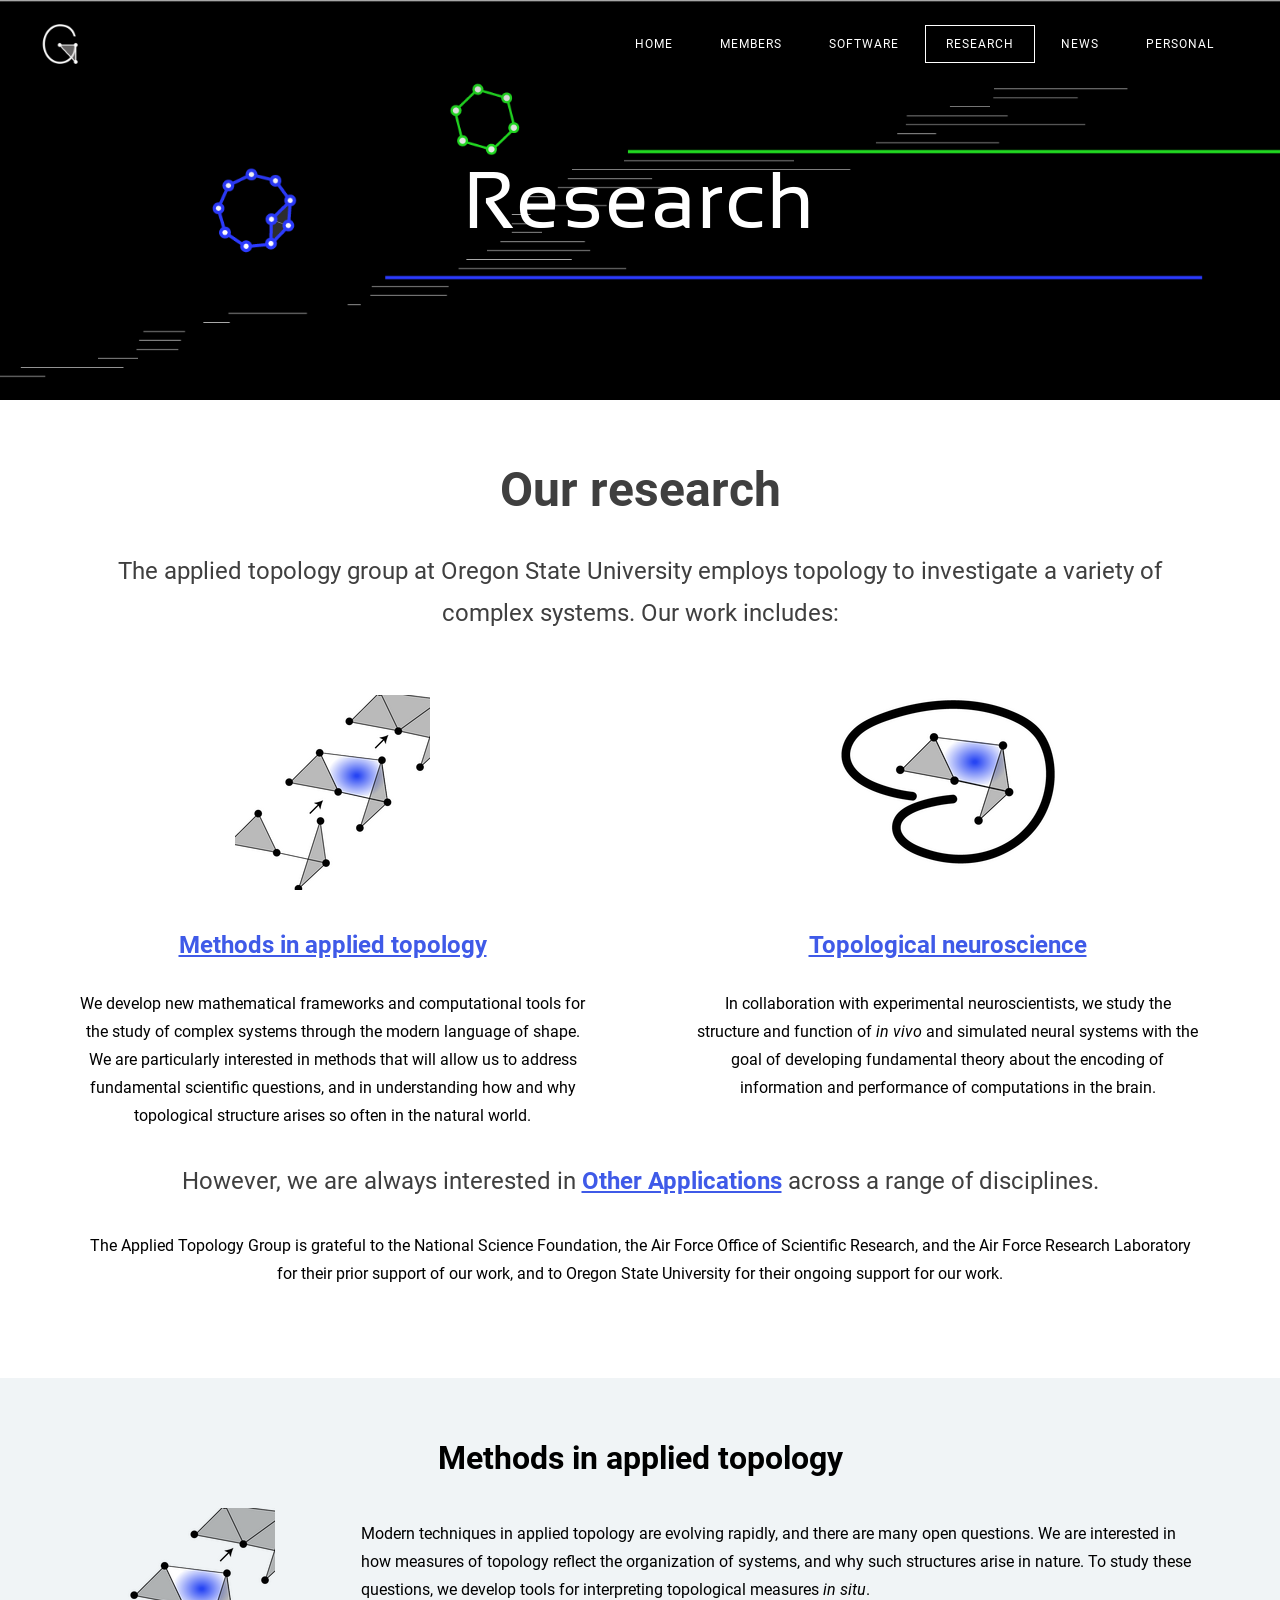
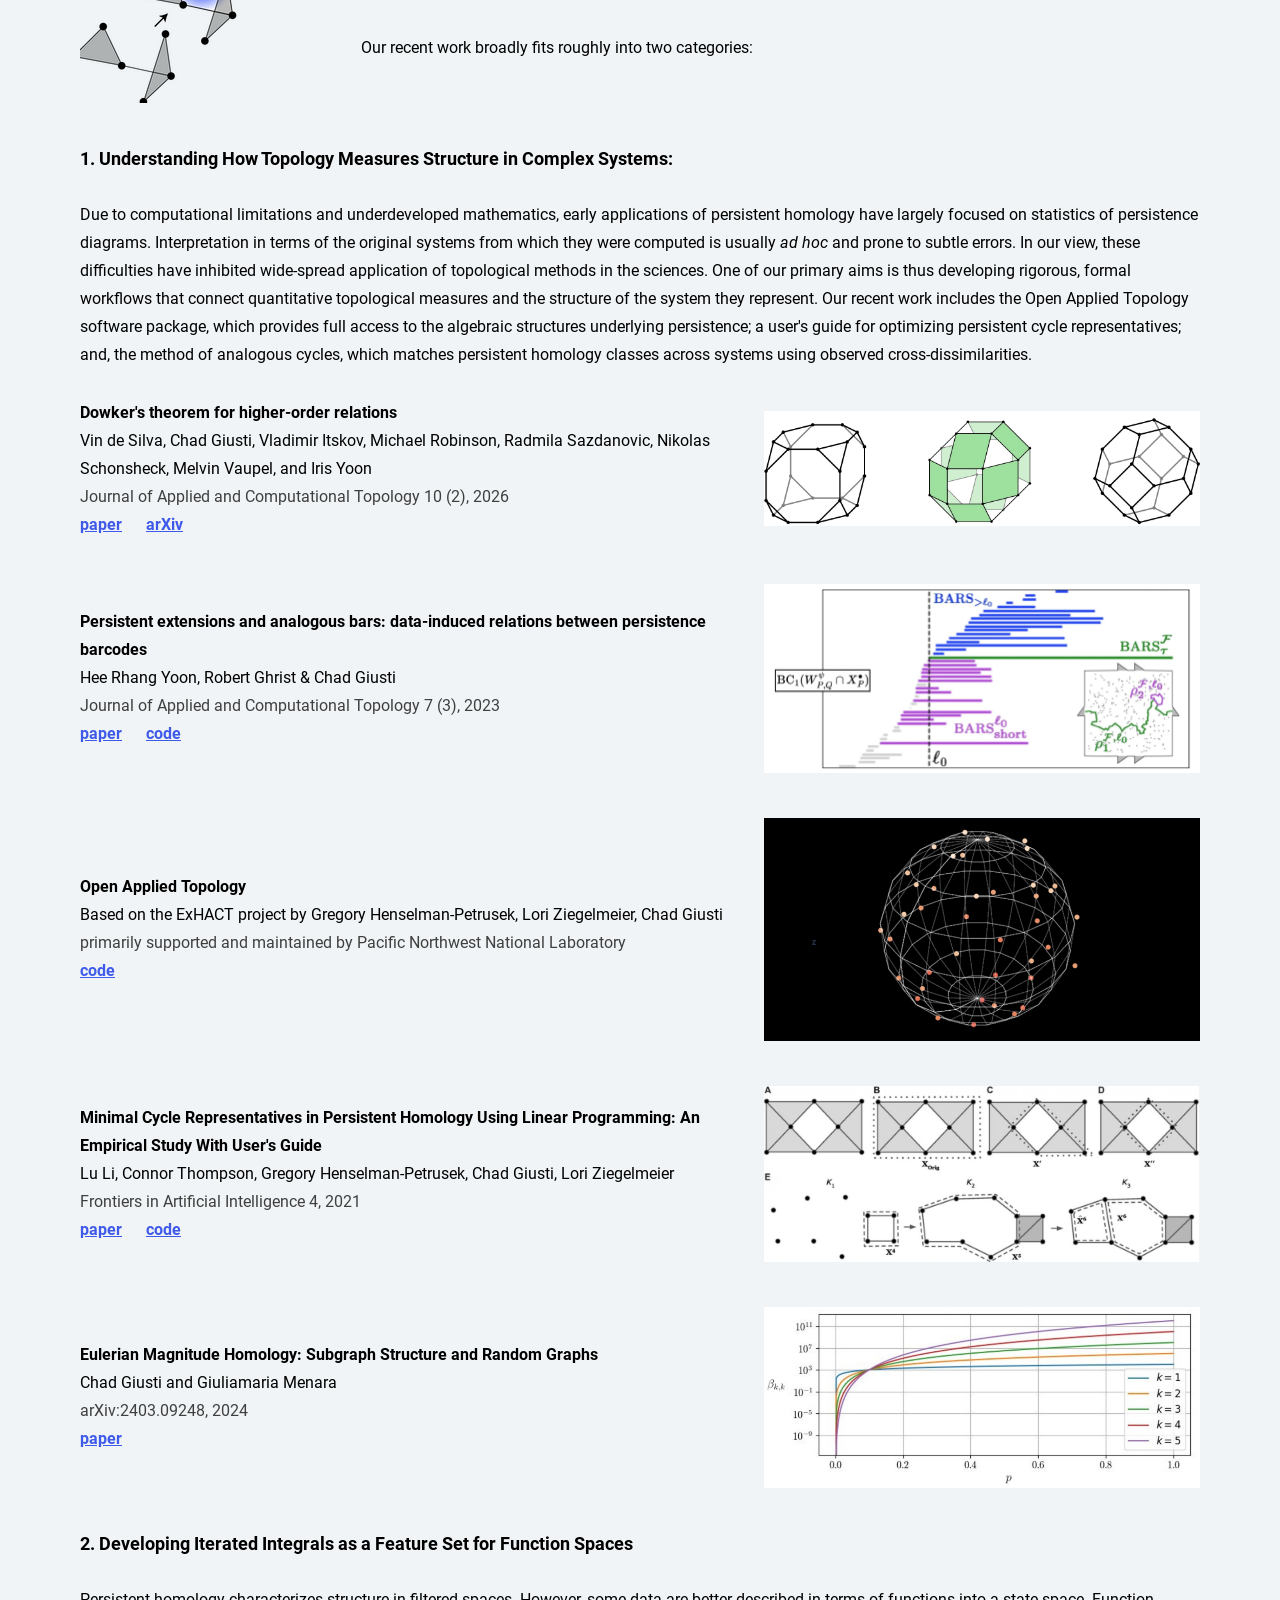
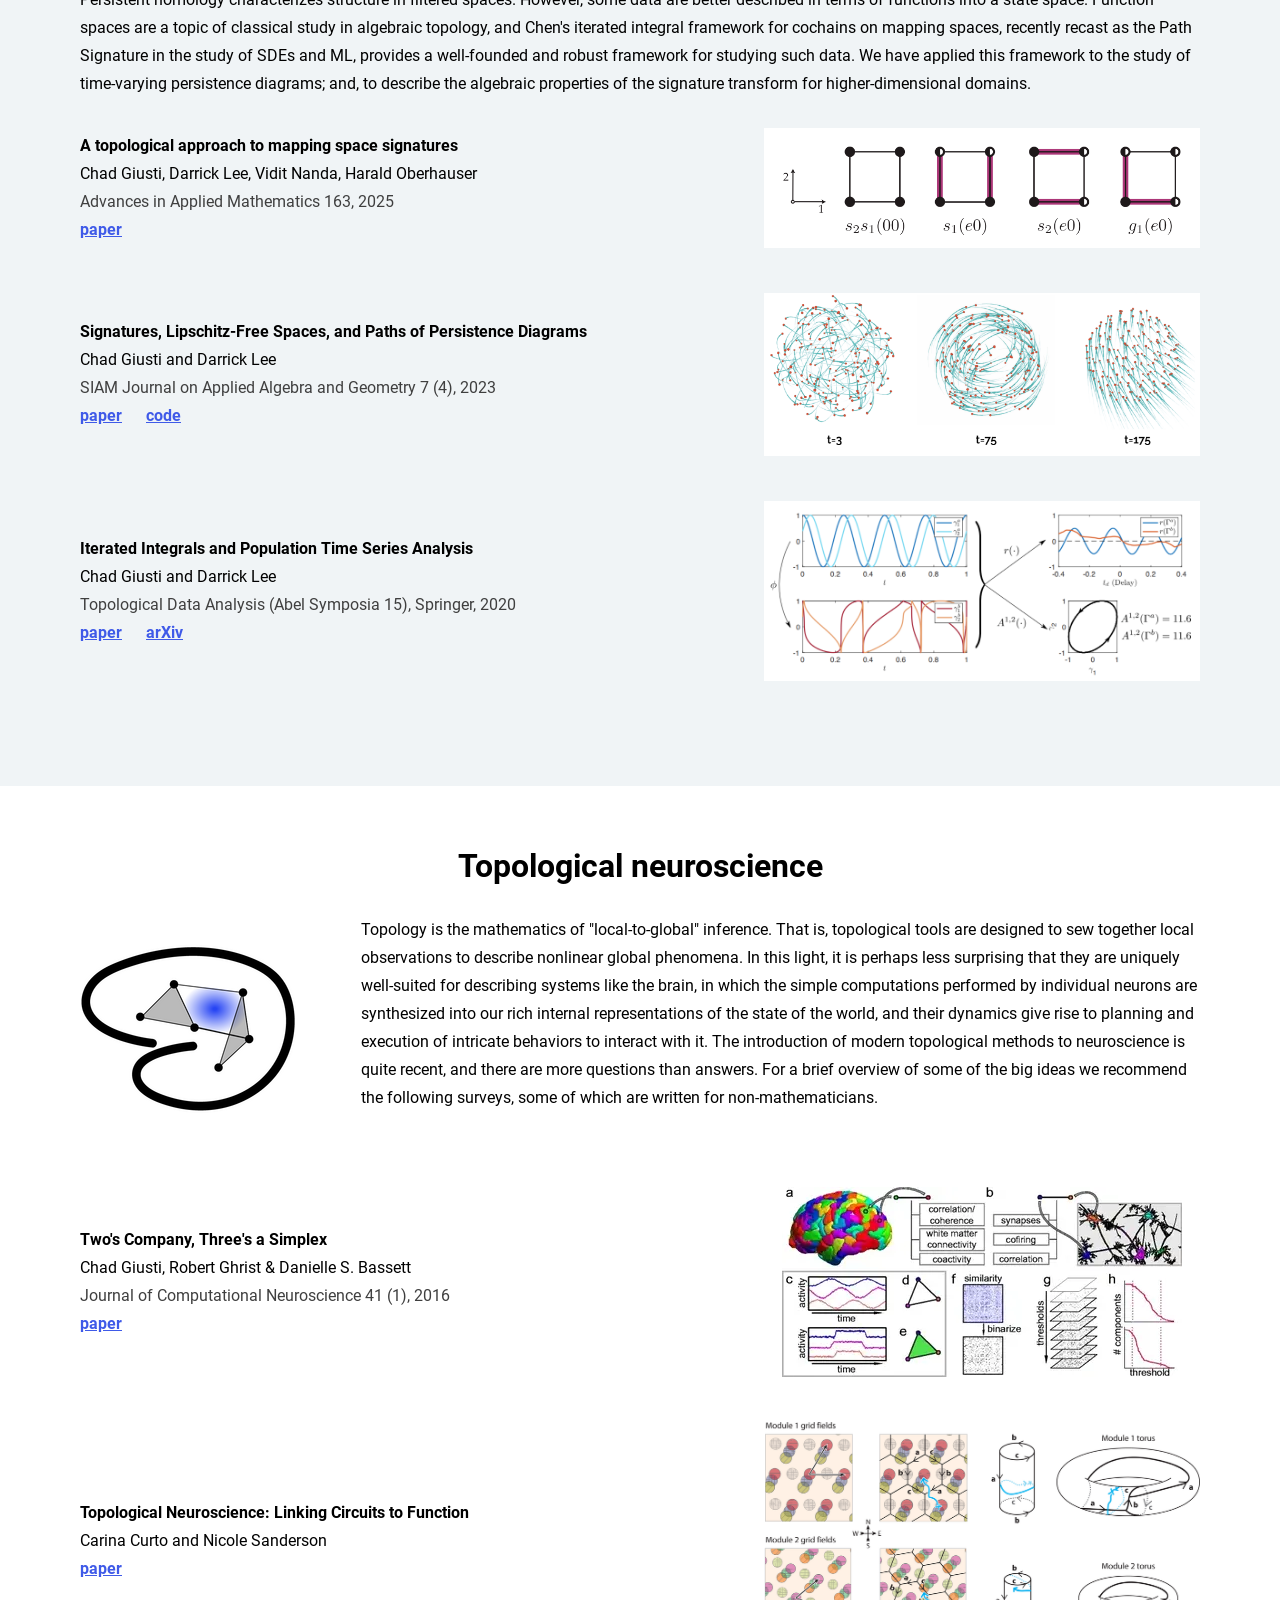
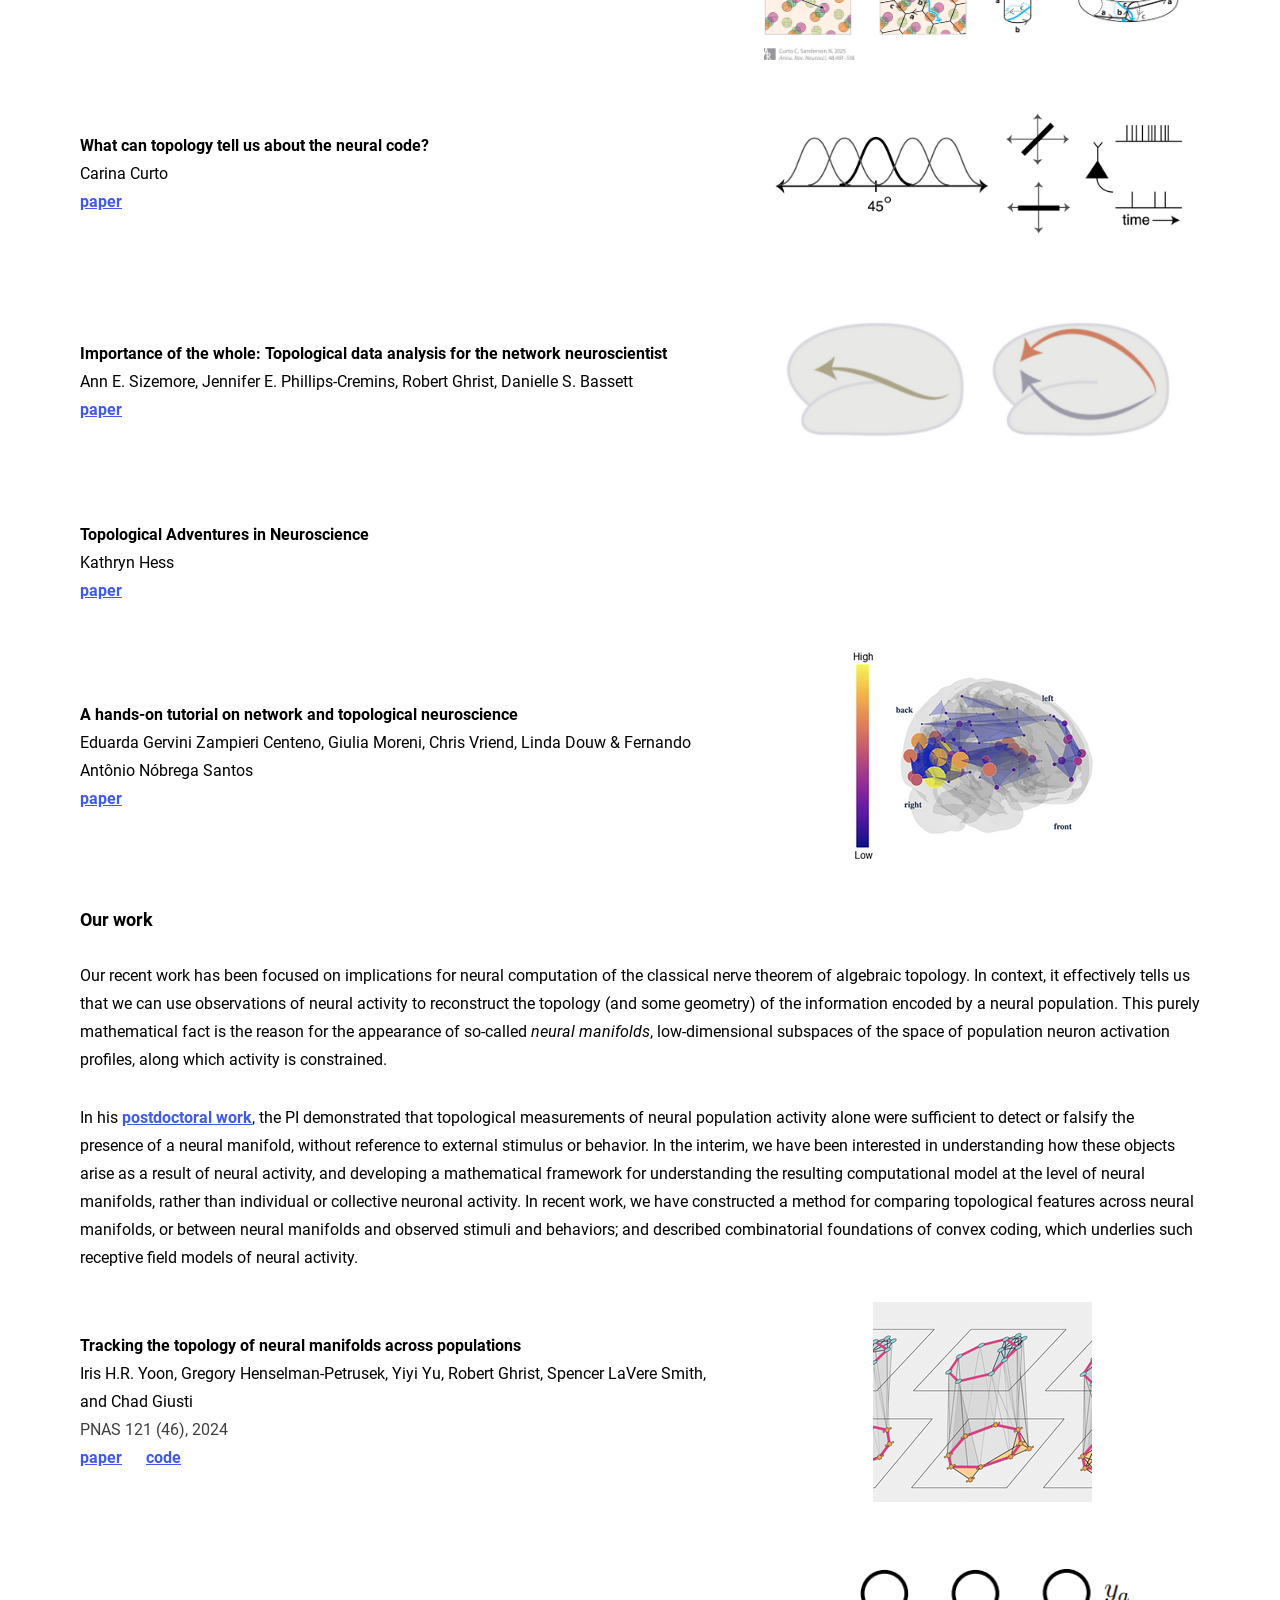
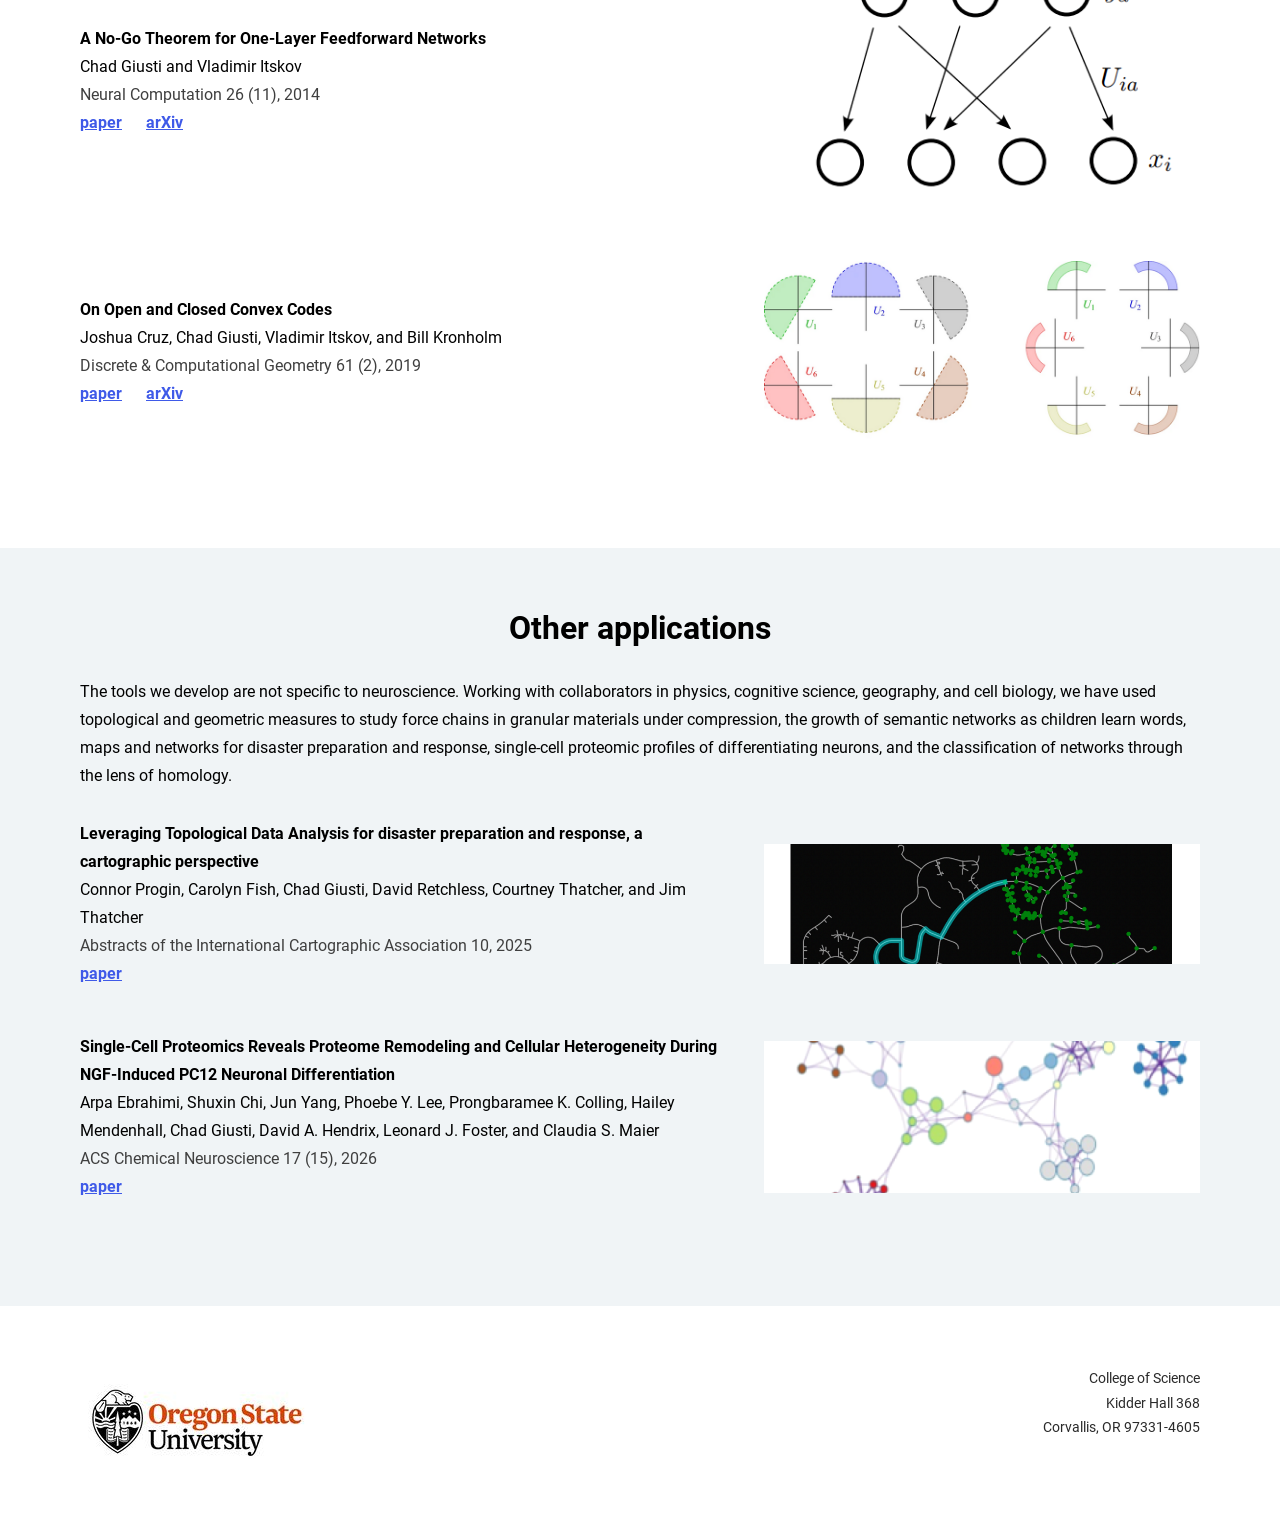
<file: research.html>
<!DOCTYPE html>
<!-- templates/base.html: page skeleton. Implements PLAN.md section 4.2; structure per docs/source-site/STYLE.md. -->
<html lang="en">
<head>
  <meta charset="utf-8">
  <meta name="viewport" content="width=device-width, initial-scale=1">
  <title>Research | Applied Topology Group</title>
  <meta name="description" content="Chad Giusti&#x27;s academic web page">
  <link rel="icon" href="assets/img/logos/atg-logo.png">
  <link rel="stylesheet" href="assets/css/site.css">
  <script src="assets/js/nav.js" defer></script>
</head>
<body>
  <a class="skip-link" href="#main">Skip to content</a>

  <header class="site-header">
    <div class="container">
      <a class="logo" href="index.html"><img src="assets/img/logos/atg-logo.png" alt="Applied Topology Group home"></a>
      <nav class="nav nav--desktop" aria-label="Primary">
        <ul>
          <li><a href="index.html">Home</a></li>
          <li><a href="members.html">Members</a></li>
          <li><a href="software.html">Software</a></li>
          <li class="active"><a href="research.html" aria-current="page">Research</a></li>
          <li><a href="news.html">News</a></li>
          <li><a href="personal.html">Personal</a></li>
        </ul>
      </nav>
      <button class="hamburger" type="button" aria-expanded="false" aria-controls="mobile-nav" aria-label="Open menu"><span></span></button>
    </div>
  </header>

  <div class="banner banner--short" style="background-image: url('assets/img/banners/research.png')">
    <div class="container">
      <h1>Research</h1>
    </div>
  </div>

  <main id="main">
<section class="band band--white">
<div class="container">
<h2 class="h-xl center muted" id="our-research">Our research</h2>
<p class="center h-md muted">The applied topology group at Oregon State University employs topology to investigate a variety of complex systems. Our work includes:</p>
<div class="grid grid--two">
<div class="topic">
<p><a href="#methods-in-applied-topology"><img alt="A filtered simplicial complex growing from a few triangles, with a blue-shaded square marking a new face" src="assets/img/figures/topic-methods.png"></a></p>
<h3 class="h-md" id="topic-methods"><a href="#methods-in-applied-topology">Methods in applied topology</a></h3>
<p>We develop new mathematical frameworks and computational tools for the study of complex systems through the modern language of shape. We are particularly interested in methods that will allow us to address fundamental scientific questions, and in understanding how and why topological structure arises so often in the natural world.</p>
</div>
<div class="topic">
<p><a href="#topological-neuroscience"><img alt="A simplicial complex with a blue-shaded face drawn inside a thick looping curve that suggests a neural manifold" src="assets/img/figures/topic-neuro.png"></a></p>
<h3 class="h-md" id="topic-neuro"><a href="#topological-neuroscience">Topological neuroscience</a></h3>
<p>In collaboration with experimental neuroscientists, we study the structure and function of <em>in vivo</em> and simulated neural systems with the goal of developing fundamental theory about the encoding of information and performance of computations in the brain.</p>
</div>
</div>
<p class="center h-md muted">However, we are always interested in <a href="#other-applications">Other Applications</a> across a range of disciplines.</p>
<p class="center">The Applied Topology Group is grateful to the National Science Foundation, the Air Force Office of Scientific Research, and the Air Force Research Laboratory for their prior support of our work, and to Oregon State University for their ongoing support for our work.</p>
</div>
</section>
<section class="band band--light">
<div class="container">
<h2 class="h-lg center" id="methods-in-applied-topology">Methods in applied topology</h2>
<div class="grid grid--icon">
<p><img alt="" src="assets/img/figures/topic-methods.png"></p>
<div>
<p>Modern techniques in applied topology are evolving rapidly, and there are many open questions. We are interested in how measures of topology reflect the organization of systems, and why such structures arise in nature. To study these questions, we develop tools for interpreting topological measures <em>in situ</em>.</p>
<p>Our recent work broadly fits roughly into two categories:</p>
</div>
</div>
<h3 class="h-sm" id="1-understanding-how-topology-measures-structure-in-complex-systems">1. Understanding How Topology Measures Structure in Complex Systems:</h3>
<p>Due to computational limitations and underdeveloped mathematics, early applications of persistent homology have largely focused on statistics of persistence diagrams. Interpretation in terms of the original systems from which they were computed is usually <em>ad hoc</em> and prone to subtle errors. In our view, these difficulties have inhibited wide-spread application of topological methods in the sciences. One of our primary aims is thus developing rigorous, formal workflows that connect quantitative topological measures and the structure of the system they represent. Our recent work includes the Open Applied Topology software package, which provides full access to the algebraic structures underlying persistence; a user's guide for optimizing persistent cycle representatives; and, the method of analogous cycles, which matches persistent homology classes across systems using observed cross-dissimilarities.</p>
<div class="pub-list">
<article class="pub">
<div class="pub-text">
<p><strong>Dowker&#x27;s theorem for higher-order relations</strong><br>Vin de Silva, Chad Giusti, Vladimir Itskov, Michael Robinson, Radmila Sazdanovic, Nikolas Schonsheck, Melvin Vaupel, and Iris Yoon</p>
<p class="muted">Journal of Applied and Computational Topology 10 (2), 2026</p>
<p class="pub-links"><a href="https://doi.org/10.1007/s41468-026-00239-x">paper</a> <a href="https://arxiv.org/abs/2506.10909">arXiv</a></p>
</div>
<img src="assets/img/figures/dowker-cross-section.png" alt="Three polyhedral complexes side by side, each a quotient of a larger complex: a wireframe with black and grey edges, a polyhedron with green-shaded square faces, and a second wireframe.">
</article>
<article class="pub">
<div class="pub-text">
<p><strong>Persistent extensions and analogous bars: data-induced relations between persistence barcodes</strong><br>Hee Rhang Yoon, Robert Ghrist &amp; Chad Giusti</p>
<p class="muted">Journal of Applied and Computational Topology 7 (3), 2023</p>
<p class="pub-links"><a href="https://link.springer.com/article/10.1007/s41468-023-00115-y">paper</a> <a href="https://github.com/UDATG/tracking_cycles">code</a></p>
</div>
<img src="assets/img/figures/pub-analogous-bars.png" alt="One persistence barcode with its bars split by color into long bars (blue), short bars (purple) and a single distinguished bar (green) at a dashed threshold line, with an inset point cloud showing two cycle representatives.">
</article>
<article class="pub">
<div class="pub-text">
<p><strong>Open Applied Topology</strong><br>Based on the ExHACT project by Gregory Henselman-Petrusek, Lori Ziegelmeier, Chad Giusti</p>
<p class="muted">primarily supported and maintained by Pacific Northwest National Laboratory</p>
<p class="pub-links"><a href="https://openappliedtopology.github.io/">code</a></p>
</div>
<img src="assets/img/figures/pub-oat.png" alt="A spherical point cloud rendered as a wireframe with highlighted sample points, as computed by Open Applied Topology.">
</article>
<article class="pub">
<div class="pub-text">
<p><strong>Minimal Cycle Representatives in Persistent Homology Using Linear Programming: An Empirical Study With User&#x27;s Guide</strong><br>Lu Li, Connor Thompson, Gregory Henselman-Petrusek, Chad Giusti, Lori Ziegelmeier</p>
<p class="muted">Frontiers in Artificial Intelligence 4, 2021</p>
<p class="pub-links"><a href="https://www.frontiersin.org/journals/artificial-intelligence/articles/10.3389/frai.2021.681117/full">paper</a> <a href="https://github.com/UDATG/optimal_reps">code</a></p>
</div>
<img src="assets/img/figures/pub-min-cycle-reps.png" alt="Five panels: A to D show one planar simplicial complex with a square hole and four different dashed cycle representatives of the same class; E shows a three-step filtration in which a cycle representative grows and splits.">
</article>
<article class="pub">
<div class="pub-text">
<p><strong>Eulerian Magnitude Homology: Subgraph Structure and Random Graphs</strong><br>Chad Giusti and Giuliamaria Menara</p>
<p class="muted">arXiv:2403.09248, 2024</p>
<p class="pub-links"><a href="https://arxiv.org/pdf/2403.09248">paper</a></p>
</div>
<img src="assets/img/figures/pub-eulerian-magnitude.png" alt="Plots of Eulerian magnitude homology ranks against graph parameters for random graphs.">
</article>
</div>
<h3 class="h-sm" id="2-developing-iterated-integrals-as-a-feature-set-for-function-spaces">2. Developing Iterated Integrals as a Feature Set for Function Spaces</h3>
<p>Persistent homology characterizes structure in filtered spaces. However, some data are better described in terms of functions into a state space. Function spaces are a topic of classical study in algebraic topology, and Chen's iterated integral framework for cochains on mapping spaces, recently recast as the Path Signature in the study of SDEs and ML, provides a well-founded and robust framework for studying such data. We have applied this framework to the study of time-varying persistence diagrams; and, to describe the algebraic properties of the signature transform for higher-dimensional domains.</p>
<div class="pub-list">
<article class="pub">
<div class="pub-text">
<p><strong>A topological approach to mapping space signatures</strong><br>Chad Giusti, Darrick Lee, Vidit Nanda, Harald Oberhauser</p>
<p class="muted">Advances in Applied Mathematics 163, 2025</p>
<p class="pub-links"><a href="https://www.sciencedirect.com/science/article/abs/pii/S0196885824001192">paper</a></p>
</div>
<img src="assets/img/figures/pub-mapping-space-signatures.png" alt="Four squares with vertices drawn solid or half-filled and some edges highlighted in magenta, labelled s2 s1(00), s1(e0), s2(e0) and g1(e0), with coordinate axes 1 and 2 at the left; terms of the cubical mapping space signature.">
</article>
<article class="pub">
<div class="pub-text">
<p><strong>Signatures, Lipschitz-Free Spaces, and Paths of Persistence Diagrams</strong><br>Chad Giusti and Darrick Lee</p>
<p class="muted">SIAM Journal on Applied Algebra and Geometry 7 (4), 2023</p>
<p class="pub-links"><a href="https://epubs.siam.org/doi/pdf/10.1137/22M1528471">paper</a> <a href="https://github.com/ldarrick/paths-of-persistence-diagrams">code</a></p>
</div>
<img src="assets/img/figures/pub-swarm-signatures.png" alt="Three snapshots of a simulated swarm at t=3, t=75 and t=175, drawn as red points with teal motion trails, going from a tangle to a ring to parallel streams.">
</article>
<article class="pub">
<div class="pub-text">
<p><strong>Iterated Integrals and Population Time Series Analysis</strong><br>Chad Giusti and Darrick Lee</p>
<p class="muted">Topological Data Analysis (Abel Symposia 15), Springer, 2020</p>
<p class="pub-links"><a href="https://doi.org/10.1007/978-3-030-43408-3_9">paper</a> <a href="https://arxiv.org/abs/1811.03558">arXiv</a></p>
</div>
<img src="assets/img/figures/pub-iterated-integrals.png" alt="Two pairs of periodic time series, smooth sinusoids above and a sharply reparametrized version below, sent by a correlation function to a delay plot that distinguishes them and by the second-order iterated integral to a closed loop in the plane that gives the same value, 11.6, for both.">
</article>
</div>
</div>
</section>
<section class="band band--white">
<div class="container">
<h2 class="h-lg center" id="topological-neuroscience">Topological neuroscience</h2>
<div class="grid grid--icon">
<p><img alt="" src="assets/img/figures/topic-neuro.png"></p>
<div>
<p>Topology is the mathematics of "local-to-global" inference. That is, topological tools are designed to sew together local observations to describe nonlinear global phenomena. In this light, it is perhaps less surprising that they are uniquely well-suited for describing systems like the brain, in which the simple computations performed by individual neurons are synthesized into our rich internal representations of the state of the world, and their dynamics give rise to planning and execution of intricate behaviors to interact with it. The introduction of modern topological methods to neuroscience is quite recent, and there are more questions than answers. For a brief overview of some of the big ideas we recommend the following surveys, some of which are written for non-mathematicians.</p>
</div>
</div>
<div class="pub-list">
<article class="pub">
<div class="pub-text">
<p><strong>Two&#x27;s Company, Three&#x27;s a Simplex</strong><br>Chad Giusti, Robert Ghrist &amp; Danielle S. Bassett</p>
<p class="muted">Journal of Computational Neuroscience 41 (1), 2016</p>
<p class="pub-links"><a href="https://link.springer.com/article/10.1007/s10827-016-0608-6">paper</a></p>
</div>
<img src="assets/img/figures/pub-twos-company.webp" alt="Eight small panels showing how a brain network is built and analysed: brain regions and measures of connectivity, activity traces, an edge-only triangle beside a filled triangle, a similarity matrix binarised at a sequence of thresholds, and a plot of component count against threshold.">
</article>
<article class="pub">
<div class="pub-text">
<p><strong>Topological Neuroscience: Linking Circuits to Function</strong><br>Carina Curto and Nicole Sanderson</p>
<p class="pub-links"><a href="https://www.annualreviews.org/content/journals/10.1146/annurev-neuro-112723-034315">paper</a></p>
</div>
<img src="assets/img/figures/pub-topological-neuroscience.png" alt="Grid cell firing fields of two modules with their hexagonal tilings, each tiling identified first with a cylinder and then with a torus, and a trajectory drawn in blue across the fields, the cylinder and the torus.">
</article>
<article class="pub">
<div class="pub-text">
<p><strong>What can topology tell us about the neural code?</strong><br>Carina Curto</p>
<p class="pub-links"><a href="https://www.ams.org/journals/bull/2017-54-01/S0273-0979-2016-01554-0/S0273-0979-2016-01554-0.pdf">paper</a></p>
</div>
<img src="assets/img/figures/pub-neural-code.png" alt="Five overlapping bell-shaped tuning curves over an orientation axis with the curve centered at 45 degrees drawn bold, two oriented bars, and a neuron whose spike train is dense for one orientation and sparse for the other.">
</article>
<article class="pub">
<div class="pub-text">
<p><strong>Importance of the whole: Topological data analysis for the network neuroscientist</strong><br>Ann E. Sizemore, Jennifer E. Phillips-Cremins, Robert Ghrist, Danielle S. Bassett</p>
<p class="pub-links"><a href="https://direct.mit.edu/netn/article/3/3/656/2178/The-importance-of-the-whole-Topological-data">paper</a></p>
</div>
<img src="assets/img/figures/pub-importance-of-the-whole.png" alt="Two pale brain outlines: the left with a single curved arrow across it, the right with an orange and a grey arrow curving in from opposite directions.">
</article>
<article class="pub pub--text-only">
<div class="pub-text">
<p><strong>Topological Adventures in Neuroscience</strong><br>Kathryn Hess</p>
<p class="pub-links"><a href="https://link.springer.com/chapter/10.1007/978-3-030-43408-3_11">paper</a></p>
</div>
</article>
<article class="pub">
<div class="pub-text">
<p><strong>A hands-on tutorial on network and topological neuroscience</strong><br>Eduarda Gervini Zampieri Centeno, Giulia Moreni, Chris Vriend, Linda Douw &amp; Fernando Antônio Nóbrega Santos</p>
<p class="pub-links"><a href="https://link.springer.com/article/10.1007/s00429-021-02435-0">paper</a></p>
</div>
<img src="assets/img/figures/pub-hands-on-tutorial.png" alt="A translucent side view of a brain containing a network of nodes and edges, the nodes sized and colored from purple (low) to yellow (high) on a vertical color bar.">
</article>
</div>
<h3 class="h-sm" id="our-work">Our work</h3>
<p>Our recent work has been focused on implications for neural computation of the classical nerve theorem of algebraic topology. In context, it effectively tells us that we can use observations of neural activity to reconstruct the topology (and some geometry) of the information encoded by a neural population. This purely mathematical fact is the reason for the appearance of so-called <em>neural manifolds</em>, low-dimensional subspaces of the space of population neuron activation profiles, along which activity is constrained.</p>
<p>In his <a href="https://www.pnas.org/doi/pdf/10.1073/pnas.1506407112">postdoctoral work</a>, the PI demonstrated that topological measurements of neural population activity alone were sufficient to detect or falsify the presence of a neural manifold, without reference to external stimulus or behavior. In the interim, we have been interested in understanding how these objects arise as a result of neural activity, and developing a mathematical framework for understanding the resulting computational model at the level of neural manifolds, rather than individual or collective neuronal activity. In recent work, we have constructed a method for comparing topological features across neural manifolds, or between neural manifolds and observed stimuli and behaviors; and described combinatorial foundations of convex coding, which underlies such receptive field models of neural activity.</p>
<div class="pub-list">
<article class="pub">
<div class="pub-text">
<p><strong>Tracking the topology of neural manifolds across populations</strong><br>Iris H.R. Yoon, Gregory Henselman-Petrusek, Yiyi Yu, Robert Ghrist, Spencer LaVere Smith, and Chad Giusti</p>
<p class="muted">PNAS 121 (46), 2024</p>
<p class="pub-links"><a href="https://www.pnas.org/doi/10.1073/pnas.2407997121">paper</a> <a href="https://github.com/irishryoon/analogous_neural">code</a></p>
</div>
<img src="assets/img/figures/pub-tracking-neural-manifolds.png" alt="Schematic of the method of analogous cycles matching a circular feature across two neural manifolds.">
</article>
<article class="pub">
<div class="pub-text">
<p><strong>A No-Go Theorem for One-Layer Feedforward Networks</strong><br>Chad Giusti and Vladimir Itskov</p>
<p class="muted">Neural Computation 26 (11), 2014</p>
<p class="pub-links"><a href="https://doi.org/10.1162/neco_a_00657">paper</a> <a href="https://arxiv.org/abs/1310.3796">arXiv</a></p>
</div>
<img src="assets/img/figures/pub-no-go-network.png" alt="A one-layer feedforward network: three input circles in an upper row, labelled y_a, connected by arrows with weights U_ia to four output circles in a lower row, labelled x_i.">
</article>
<article class="pub">
<div class="pub-text">
<p><strong>On Open and Closed Convex Codes</strong><br>Joshua Cruz, Chad Giusti, Vladimir Itskov, and Bill Kronholm</p>
<p class="muted">Discrete &amp; Computational Geometry 61 (2), 2019</p>
<p class="pub-links"><a href="https://doi.org/10.1007/s00454-018-00050-1">paper</a> <a href="https://arxiv.org/abs/1609.03502">arXiv</a></p>
</div>
<img src="assets/img/figures/pub-convex-codes.png" alt="Six colored regions labelled U1 to U6 arranged around a square: on the left each is an open half-disc with a dashed boundary, on the right each is a closed arc, two realizations of the same code.">
</article>
</div>
</div>
</section>
<section class="band band--light">
<div class="container">
<h2 class="h-lg center" id="other-applications">Other applications</h2>
<p>The tools we develop are not specific to neuroscience. Working with collaborators in physics, cognitive science, geography, and cell biology, we have used topological and geometric measures to study force chains in granular materials under compression, the growth of semantic networks as children learn words, maps and networks for disaster preparation and response, single-cell proteomic profiles of differentiating neurons, and the classification of networks through the lens of homology.</p>
<div class="pub-list">
<article class="pub">
<div class="pub-text">
<p><strong>Leveraging Topological Data Analysis for disaster preparation and response, a cartographic perspective</strong><br>Connor Progin, Carolyn Fish, Chad Giusti, David Retchless, Courtney Thatcher, and Jim Thatcher</p>
<p class="muted">Abstracts of the International Cartographic Association 10, 2025</p>
<p class="pub-links"><a href="https://doi.org/10.5194/ica-abs-10-235-2025">paper</a></p>
</div>
<img src="assets/img/figures/pub-disaster-cartography.png" alt="A road network drawn in grey on a black background, with one route highlighted as a thick teal path and a cluster of green nodes marking points along the roads to the right.">
</article>
<article class="pub">
<div class="pub-text">
<p><strong>Single-Cell Proteomics Reveals Proteome Remodeling and Cellular Heterogeneity During NGF-Induced PC12 Neuronal Differentiation</strong><br>Arpa Ebrahimi, Shuxin Chi, Jun Yang, Phoebe Y. Lee, Prongbaramee K. Colling, Hailey Mendenhall, Chad Giusti, David A. Hendrix, Leonard J. Foster, and Claudia S. Maier</p>
<p class="muted">ACS Chemical Neuroscience 17 (15), 2026</p>
<p class="pub-links"><a href="https://doi.org/10.1021/acschemneuro.6c00109">paper</a></p>
</div>
<img src="assets/img/figures/pub-single-cell-proteomics.png" alt="A horizontal strip through a network of pathway terms drawn as colored circles joined by purple edges: brown, light green, salmon, blue and grey clusters linked by long edges, a dense dark blue cluster at the right edge, and red nodes entering from below.">
</article>
</div>
</div>
</section>
  </main>

  <footer class="site-footer">
    <div class="container grid grid--footer">
      <img class="footer-logo" src="assets/img/logos/osu-college-of-science.jpg" alt="Oregon State University College of Science">
      <p class="footer-address">College of Science<br>Kidder Hall 368<br>Corvallis, OR 97331-4605</p>
    </div>
  </footer>

  <nav id="mobile-nav" class="nav nav--mobile" aria-label="Primary, mobile" hidden>
    <button class="hamburger hamburger--close" type="button" aria-label="Close menu"><span></span></button>
    <ul>
          <li><a href="index.html">Home</a></li>
          <li><a href="members.html">Members</a></li>
          <li><a href="software.html">Software</a></li>
          <li class="active"><a href="research.html" aria-current="page">Research</a></li>
          <li><a href="news.html">News</a></li>
          <li><a href="personal.html">Personal</a></li>
    </ul>
  </nav>
</body>
</html>
</file>
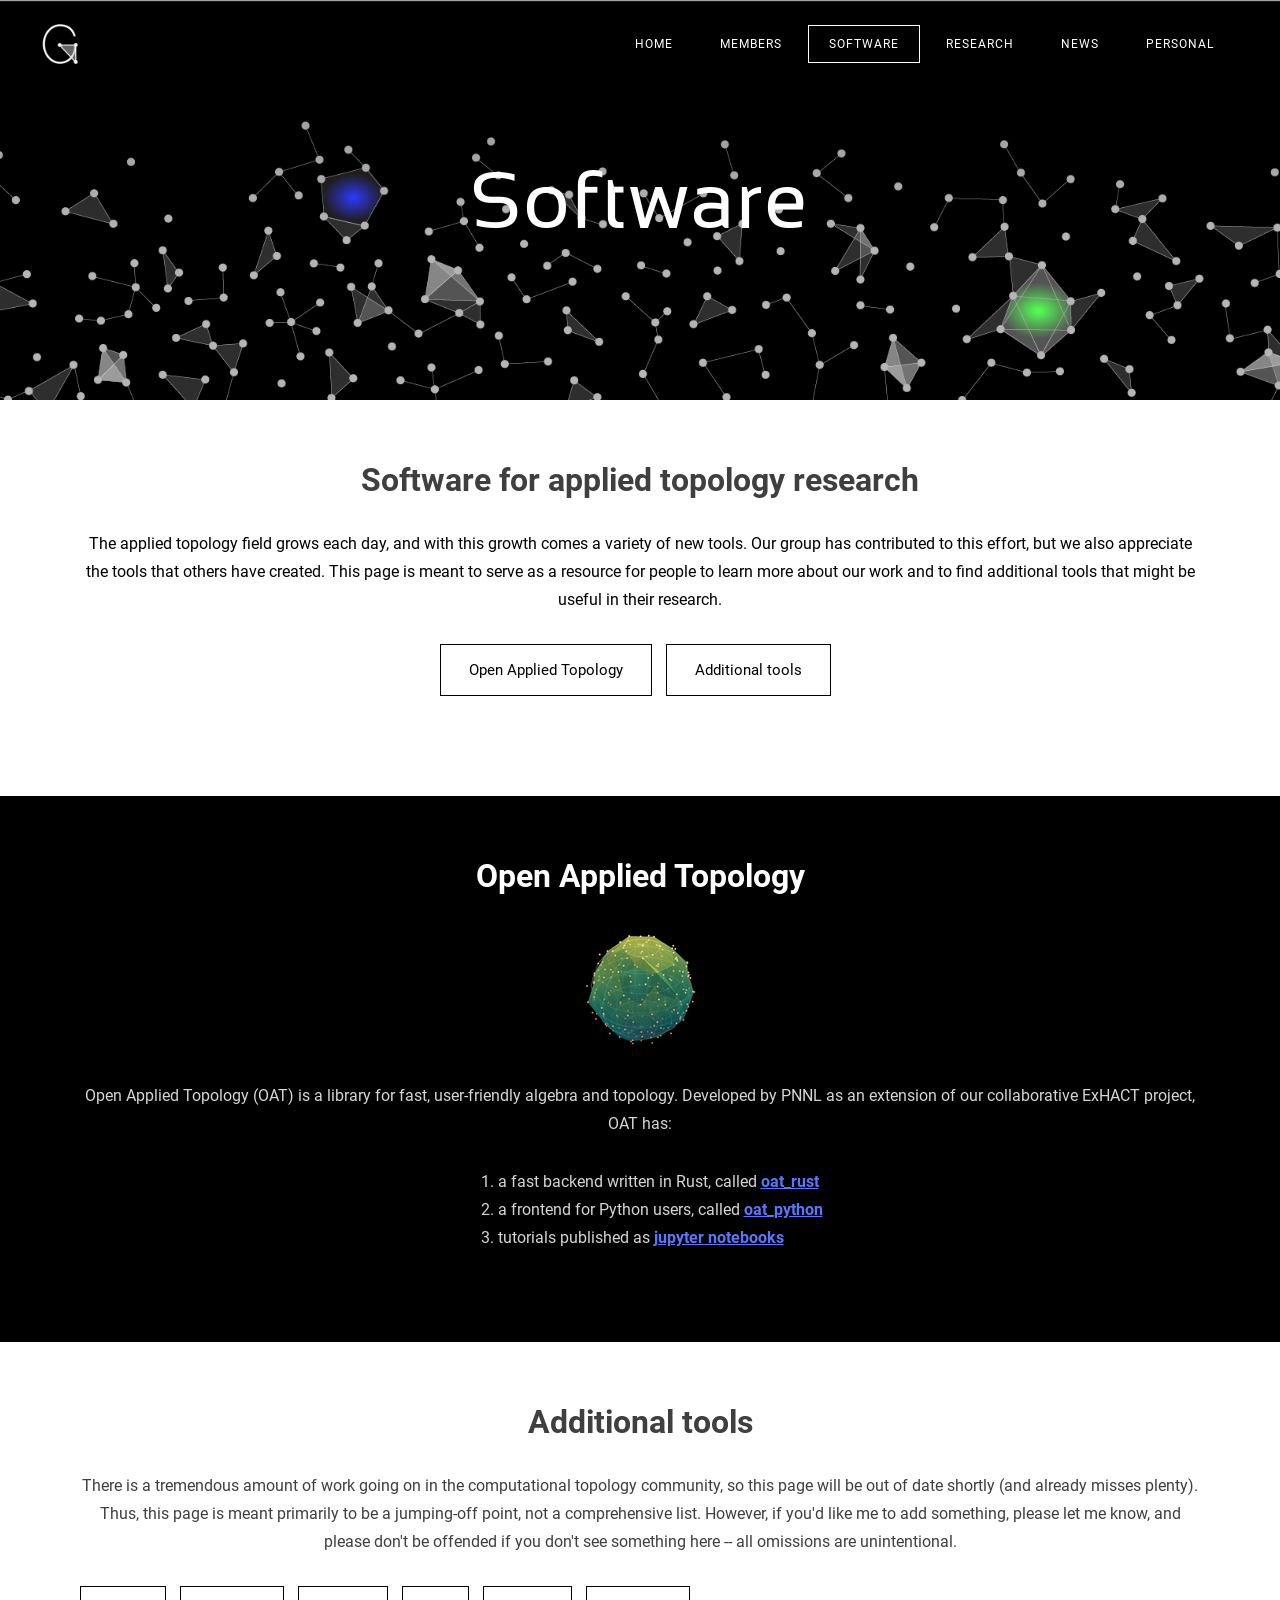
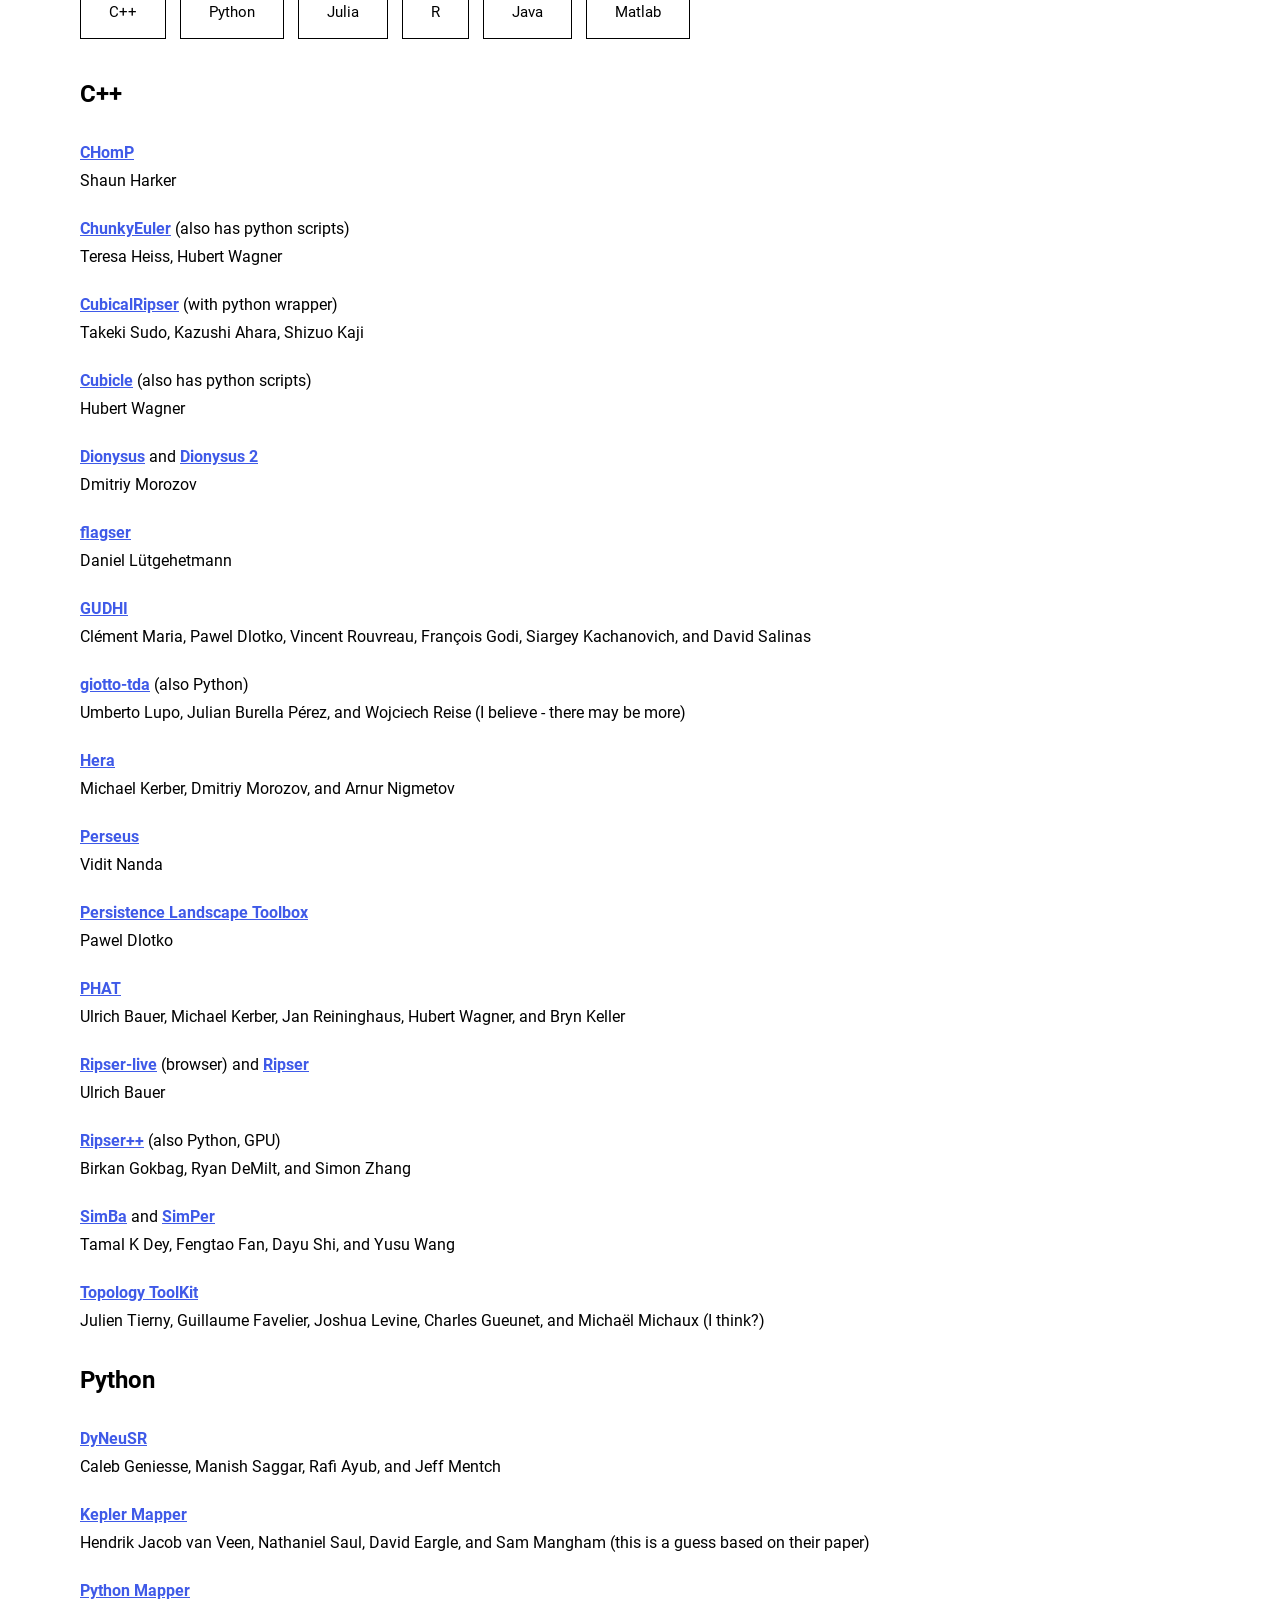
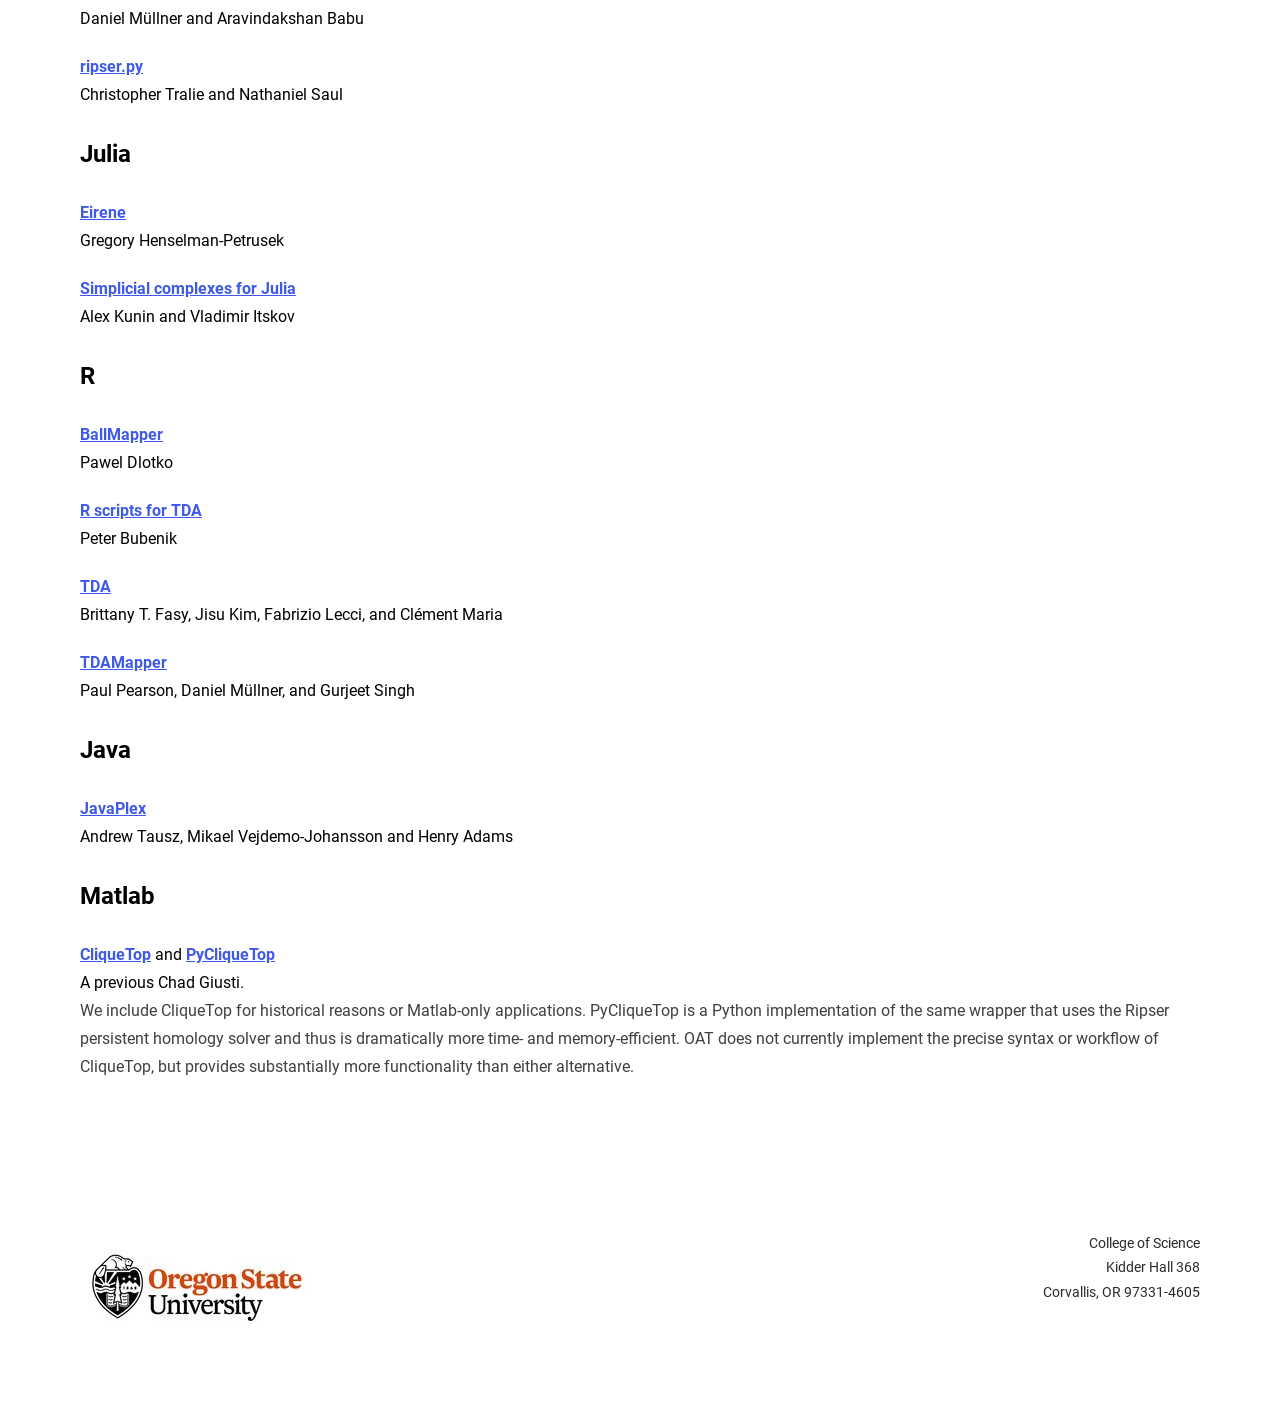
<file: software.html>
<!DOCTYPE html>
<!-- templates/base.html: page skeleton. Implements PLAN.md section 4.2; structure per docs/source-site/STYLE.md. -->
<html lang="en">
<head>
  <meta charset="utf-8">
  <meta name="viewport" content="width=device-width, initial-scale=1">
  <title>Software | Applied Topology Group</title>
  <meta name="description" content="Chad Giusti&#x27;s academic web page">
  <link rel="icon" href="assets/img/logos/atg-logo.png">
  <link rel="stylesheet" href="assets/css/site.css">
  <script src="assets/js/nav.js" defer></script>
</head>
<body>
  <a class="skip-link" href="#main">Skip to content</a>

  <header class="site-header">
    <div class="container">
      <a class="logo" href="index.html"><img src="assets/img/logos/atg-logo.png" alt="Applied Topology Group home"></a>
      <nav class="nav nav--desktop" aria-label="Primary">
        <ul>
          <li><a href="index.html">Home</a></li>
          <li><a href="members.html">Members</a></li>
          <li class="active"><a href="software.html" aria-current="page">Software</a></li>
          <li><a href="research.html">Research</a></li>
          <li><a href="news.html">News</a></li>
          <li><a href="personal.html">Personal</a></li>
        </ul>
      </nav>
      <button class="hamburger" type="button" aria-expanded="false" aria-controls="mobile-nav" aria-label="Open menu"><span></span></button>
    </div>
  </header>

  <div class="banner banner--short" style="background-image: url('assets/img/banners/software.png')">
    <div class="container">
      <h1>Software</h1>
    </div>
  </div>

  <main id="main">
<section class="band band--white">
<div class="container">
<h2 class="h-lg center muted" id="software-for-applied-topology-research">Software for applied topology research</h2>
<p class="center">The applied topology field grows each day, and with this growth comes a variety of new tools. Our group has contributed to this effort, but we also appreciate the tools that others have created. This page is meant to serve as a resource for people to learn more about our work and to find additional tools that might be useful in their research.</p>
<p class="jump-links center"><a href="#oursoftware">Open Applied Topology</a> <a href="#additionaltools">Additional tools</a></p>
</div>
</section>
<section class="band band--dark">
<div class="container">
<div class="topic">
<h2 class="h-lg center" id="oursoftware">Open Applied Topology</h2>
<p><img alt="A noisy spherical point cloud with an embedded two-cycle representative, the Open Applied Topology icon" src="assets/img/figures/oat-icon.png"></p>
<p>Open Applied Topology (OAT) is a library for fast, user-friendly algebra and topology. Developed by PNNL as an extension of our collaborative ExHACT project, OAT has:</p>
<ol>
<li>a fast backend written in Rust, called <a href="https://github.com/OpenAppliedTopology/oat_rust">oat_rust</a></li>
<li>a frontend for Python users, called <a href="https://github.com/OpenAppliedTopology/oat_python">oat_python</a></li>
<li>tutorials published as <a href="https://openappliedtopology.github.io/">jupyter notebooks</a></li>
</ol>
</div>
</div>
</section>
<section class="band band--white">
<div class="container">
<h2 class="h-lg center muted" id="additionaltools">Additional tools</h2>
<p class="center muted">There is a tremendous amount of work going on in the computational topology community, so this page will be out of date shortly (and already misses plenty). Thus, this page is meant primarily to be a jumping-off point, not a comprehensive list. However, if you'd like me to add something, please let me know, and please don't be offended if you don't see something here -- all omissions are unintentional.</p>
<p class="jump-links"><a href="#ctools">C++</a> <a href="#pythontools">Python</a> <a href="#juliatools">Julia</a> <a href="#rtools">R</a> <a href="#javatools">Java</a> <a href="#matlabtools">Matlab</a></p>
<h3 id="ctools">C++</h3>
<ul class="tool-list">
<li><a href="https://github.com/shaunharker/CHomP">CHomP</a><span class="authors">Shaun Harker</span></li>
<li><a href="https://bitbucket.org/hubwag/chunkyeuler/src/master/">ChunkyEuler</a> (also has python scripts)<span class="authors">Teresa Heiss, Hubert Wagner</span></li>
<li><a href="https://github.com/shizuo-kaji/CubicalRipser_3dim">CubicalRipser</a> (with python wrapper)<span class="authors">Takeki Sudo, Kazushi Ahara, Shizuo Kaji</span></li>
<li><a href="https://bitbucket.org/hubwag/cubicle/src/master/">Cubicle</a> (also has python scripts)<span class="authors">Hubert Wagner</span></li>
<li><a href="http://www.mrzv.org/software/dionysus/">Dionysus</a> and <a href="http://www.mrzv.org/software/dionysus2/">Dionysus 2</a><span class="authors">Dmitriy Morozov</span></li>
<li><a href="https://github.com/luetge/flagser">flagser</a><span class="authors">Daniel Lütgehetmann</span></li>
<li><a href="http://gudhi.gforge.inria.fr/doc/latest/">GUDHI</a><span class="authors">Clément Maria, Pawel Dlotko, Vincent Rouvreau, François Godi, Siargey Kachanovich, and David Salinas</span></li>
<li><a href="https://github.com/giotto-ai/giotto-tda">giotto-tda</a> (also Python)<span class="authors">Umberto Lupo, Julian Burella Pérez, and Wojciech Reise (I believe - there may be more)</span></li>
<li><a href="https://bitbucket.org/grey_narn/hera">Hera</a><span class="authors">Michael Kerber, Dmitriy Morozov, and Arnur Nigmetov</span></li>
<li><a href="http://people.maths.ox.ac.uk/nanda/perseus/index.html">Perseus</a><span class="authors">Vidit Nanda</span></li>
<li><a href="https://www.math.upenn.edu/~dlotko/persistenceLandscape.html">Persistence Landscape Toolbox</a><span class="authors">Pawel Dlotko</span></li>
<li><a href="https://bitbucket.org/phat-code/phat">PHAT</a><span class="authors">Ulrich Bauer, Michael Kerber, Jan Reininghaus, Hubert Wagner, and Bryn Keller</span></li>
<li><a href="http://live.ripser.org/">Ripser-live</a> (browser) and <a href="https://github.com/Ripser">Ripser</a><span class="authors">Ulrich Bauer</span></li>
<li><a href="https://github.com/simonzhang00/ripser-plusplus">Ripser++</a> (also Python, GPU)<span class="authors">Birkan Gokbag, Ryan DeMilt, and Simon Zhang</span></li>
<li><a href="http://web.cse.ohio-state.edu/~dey.8/SimBa/Simba.html">SimBa</a> and <a href="http://web.cse.ohio-state.edu/~dey.8/SimPers/Simpers.html">SimPer</a><span class="authors">Tamal K Dey, Fengtao Fan, Dayu Shi, and Yusu Wang</span></li>
<li><a href="https://topology-tool-kit.github.io/">Topology ToolKit</a><span class="authors">Julien Tierny, Guillaume Favelier, Joshua Levine, Charles Gueunet, and Michaël Michaux (I think?)</span></li>
</ul>
<h3 id="pythontools">Python</h3>
<ul class="tool-list">
<li><a href="https://braindynamicslab.github.io/dyneusr/">DyNeuSR</a><span class="authors">Caleb Geniesse, Manish Saggar, Rafi Ayub, and Jeff Mentch</span></li>
<li><a href="https://kepler-mapper.scikit-tda.org/en/latest/">Kepler Mapper</a><span class="authors">Hendrik Jacob van Veen, Nathaniel Saul, David Eargle, and Sam Mangham (this is a guess based on their paper)</span></li>
<li><a href="http://danifold.net/mapper/index.html">Python Mapper</a><span class="authors">Daniel Müllner and Aravindakshan Babu</span></li>
<li><a href="https://pypi.org/project/ripser/">ripser.py</a><span class="authors">Christopher Tralie and Nathaniel Saul</span></li>
</ul>
<h3 id="juliatools">Julia</h3>
<ul class="tool-list">
<li><a href="http://gregoryhenselman.org/eirene/index.html">Eirene</a><span class="authors">Gregory Henselman-Petrusek</span></li>
<li><a href="https://github.com/nebneuron/Simplicial">Simplicial complexes for Julia</a><span class="authors">Alex Kunin and Vladimir Itskov</span></li>
</ul>
<h3 id="rtools">R</h3>
<ul class="tool-list">
<li><a href="https://rdrr.io/cran/BallMapper/">BallMapper</a><span class="authors">Pawel Dlotko</span></li>
<li><a href="https://people.clas.ufl.edu/peterbubenik/intro-to-tda/">R scripts for TDA</a><span class="authors">Peter Bubenik</span></li>
<li><a href="https://cran.r-project.org/web/packages/TDA/index.html">TDA</a><span class="authors">Brittany T. Fasy, Jisu Kim, Fabrizio Lecci, and Clément Maria</span></li>
<li><a href="https://github.com/paultpearson/TDAmapper">TDAMapper</a><span class="authors">Paul Pearson, Daniel Müllner, and Gurjeet Singh</span></li>
</ul>
<h3 id="javatools">Java</h3>
<ul class="tool-list">
<li><a href="https://github.com/appliedtopology">JavaPlex</a><span class="authors">Andrew Tausz, Mikael Vejdemo-Johansson and Henry Adams</span></li>
</ul>
<h3 id="matlabtools">Matlab</h3>
<ul class="tool-list">
<li><a href="https://github.com/nebneuron/clique-top">CliqueTop</a> and <a href="https://github.com/nerdnik/PyCliqueTop_2023">PyCliqueTop</a><span class="authors">A previous Chad Giusti.</span><span class="remark">We include CliqueTop for historical reasons or Matlab-only applications. PyCliqueTop is a Python implementation of the same wrapper that uses the Ripser persistent homology solver and thus is dramatically more time- and memory-efficient. OAT does not currently implement the precise syntax or workflow of CliqueTop, but provides substantially more functionality than either alternative.</span></li>
</ul>
</div>
</section>
  </main>

  <footer class="site-footer">
    <div class="container grid grid--footer">
      <img class="footer-logo" src="assets/img/logos/osu-college-of-science.jpg" alt="Oregon State University College of Science">
      <p class="footer-address">College of Science<br>Kidder Hall 368<br>Corvallis, OR 97331-4605</p>
    </div>
  </footer>

  <nav id="mobile-nav" class="nav nav--mobile" aria-label="Primary, mobile" hidden>
    <button class="hamburger hamburger--close" type="button" aria-label="Close menu"><span></span></button>
    <ul>
          <li><a href="index.html">Home</a></li>
          <li><a href="members.html">Members</a></li>
          <li class="active"><a href="software.html" aria-current="page">Software</a></li>
          <li><a href="research.html">Research</a></li>
          <li><a href="news.html">News</a></li>
          <li><a href="personal.html">Personal</a></li>
    </ul>
  </nav>
</body>
</html>
</file>
<file: assets/css/site.css>
/* assets/css/site.css: tokens and layout for chadgiusti.com.
 * Implements PLAN.md section 5; values from docs/source-site/STYLE.md.
 * Sections: 1 tokens, 2 fonts, 3 base, 4 header and nav, 5 banner, 6 bands,
 * 7 grids and components, 8 footer, 9 responsive. Breakpoints follow the
 * original theme: 992px (nav collapses), 767px, 480px. */

/* 1. Tokens */
:root {
  --black: #000000;
  --white: #ffffff;
  --grey-text: #d5d5d5;
  --grey-dark: #2a2a2a;
  --grey-heading: #3f3f3f;
  --hairline: #e0e0e0;
  --light-band: #f0f4f6;
  --link: #3f5ae8;           /* P3: 5.5:1 on white; PLAN 5.5 records the departure from #5c77fb */
  --link-on-dark: #5c77fb;   /* the original blue, 5.5:1 on black */
  --teal: #175660;
  --banner-gradient: linear-gradient(90deg, #000000 0%, #175660 100%);   /* --black to --teal; literal because the Nu CSS checker rejects var() in color stops */
  --header-overlay: linear-gradient(to bottom, rgba(0, 0, 0, 0.3) 0%, rgba(0, 0, 0, 0.15) 40%, rgba(0, 0, 0, 0) 100%);

  --font-fallback: 'Montserrat', sans-serif;
  --font-banner: 'Sansation', var(--font-fallback);
  --font-body: 'Roboto', var(--font-fallback);

  --container-max: 1200px;
  --pad-x: 40px;
  --pad-y: 60px;
  --banner-tall: 600px;
  --banner-short: 400px;
  --line-height: 1.75;
}

/* 2. Fonts (P2: self-hosted) */
@font-face {
  font-family: 'Sansation';
  src: url('../fonts/sansation-regular.ttf') format('truetype');
  font-weight: 400;
  font-style: normal;
  font-display: swap;
}
@font-face { font-family: 'Roboto'; src: url('../fonts/roboto-regular.woff2') format('woff2'); font-weight: 400; font-style: normal; font-display: swap; }
@font-face { font-family: 'Roboto'; src: url('../fonts/roboto-italic.woff2') format('woff2'); font-weight: 400; font-style: italic; font-display: swap; }
@font-face { font-family: 'Roboto'; src: url('../fonts/roboto-bold.woff2') format('woff2'); font-weight: 700; font-style: normal; font-display: swap; }
@font-face { font-family: 'Roboto'; src: url('../fonts/roboto-bolditalic.woff2') format('woff2'); font-weight: 700; font-style: italic; font-display: swap; }
@font-face { font-family: 'Montserrat'; src: url('../fonts/montserrat-regular.woff2') format('woff2'); font-weight: 400; font-style: normal; font-display: swap; }
@font-face { font-family: 'Montserrat'; src: url('../fonts/montserrat-bold.woff2') format('woff2'); font-weight: 700; font-style: normal; font-display: swap; }

/* 3. Base */
*, *::before, *::after { box-sizing: border-box; }
html { height: 100%; }
body {
  margin: 0;
  min-height: 100%;
  color: var(--black);
  background: var(--white);
  font-family: var(--font-body);
  font-size: 16px;
  font-weight: 400;
  line-height: var(--line-height);
  -webkit-font-smoothing: antialiased;
}
img { max-width: 100%; height: auto; display: block; }
a { color: inherit; }
p, ul, ol { margin: 0 auto 30px; }
h1, h2, h3, h4 { margin: 0 auto 30px; line-height: 1.25; font-weight: 700; }
h2 { font-size: 24px; }
h3 { font-size: 24px; }   /* the live site's subsection headings are Weebly h2 at 24px */
h4 { font-size: 18px; }
.h-xl { font-size: 48px; }   /* Weebly font size 7 */
.h-lg { font-size: 32px; }   /* size 6 */
.h-md { font-size: 24px; }   /* size 5 */
.h-sm { font-size: 18px; }   /* size 4 */
.center { text-align: center; }
.right { text-align: right; }
.muted { color: var(--grey-heading); }
.container {
  position: relative;
  width: 100%;
  max-width: var(--container-max);
  margin: 0 auto;
  padding: var(--pad-y) var(--pad-x);
}
main a, .site-footer a {
  color: var(--link);
  font-weight: 600;
  text-decoration: underline;
  transition: opacity 300ms ease-in-out;
}
main a:hover { opacity: 0.75; }
.skip-link {
  position: absolute;
  left: 8px;
  top: -60px;
  z-index: 20;
  padding: 8px 12px;
  background: var(--white);
  color: var(--black);
}
.skip-link:focus { top: 8px; }
:focus-visible { outline: 2px solid var(--link); outline-offset: 2px; }

/* 4. Header and nav */
.site-header {
  position: absolute;
  top: 0;
  left: 0;
  z-index: 12;
  width: 100%;
  padding: 20px var(--pad-x);
  color: var(--white);
}
.site-header .container {
  display: flex;
  align-items: center;
  justify-content: space-between;
  padding: 0;
  max-height: 80px;
}
.site-header .logo { display: block; margin-right: 30px; transition: opacity 200ms ease; }
.site-header .logo:hover { opacity: 0.6; }
.site-header .logo img { max-width: 200px; max-height: 40px; width: auto; }
.nav ul { list-style: none; margin: 0; padding: 0; }
.nav--desktop ul { display: flex; flex-wrap: nowrap; }
.nav--desktop li { margin: 5px 5px 5px 0; }
.nav a {
  display: block;
  padding: 12px 20px;
  border: 1px solid transparent;
  font-size: 12px;
  font-weight: 500;
  line-height: 1;
  letter-spacing: 1px;
  text-transform: uppercase;
  text-decoration: none;
  transition: opacity 300ms ease;
}
.nav--desktop a:hover { opacity: 0.6; }
.nav--desktop li.active > a { border-color: currentColor; }
.hamburger {
  display: none;
  position: relative;
  width: 44px;
  height: 44px;
  padding: 0;
  border: 0;
  background: transparent;
  color: inherit;
  cursor: pointer;
}
.hamburger span,
.hamburger span::before,
.hamburger span::after {
  position: absolute;
  left: 11px;
  display: block;
  width: 22px;
  height: 2px;
  background: currentColor;
  content: '';
  transition: transform 200ms ease-in-out;
}
.hamburger span { top: 21px; }
.hamburger span::before { left: 0; top: -8px; }
.hamburger span::after { left: 0; top: 8px; }
.hamburger--close span { background: transparent; }
.hamburger--close span::before { top: 0; transform: rotate(45deg); }
.hamburger--close span::after { top: 0; transform: rotate(135deg); }

.nav--mobile {
  position: fixed;
  top: 0;
  right: 0;
  bottom: 0;
  left: 0;
  z-index: 15;
  overflow-y: auto;
  padding: 60px 20px 20px;
  background: var(--white);
  color: var(--black);
}
.nav--mobile[hidden] { display: none; }
.nav--mobile .hamburger { display: block; position: absolute; top: 8px; right: 12px; }
.nav--mobile li { margin: 0; }
.nav--mobile a { padding: 16px 10px; font-size: 16px; text-align: center; }
.nav--mobile li.active > a { text-decoration: underline; }
body.nav-open { overflow: hidden; }

/* 5. Banner */
.banner {
  position: relative;
  display: flex;
  align-items: center;
  min-height: var(--banner-short);
  background-color: var(--black);
  background-repeat: no-repeat;
  background-position: 50% 50%;
  background-size: cover;
  color: var(--white);
  text-align: center;
}
.banner--tall { min-height: var(--banner-tall); }
.banner--gradient { background-image: var(--banner-gradient); }
.banner::before {
  content: '';
  position: absolute;
  top: 0;
  left: 0;
  width: 100%;
  height: 60%;
  background: var(--header-overlay);
  pointer-events: none;
}
.banner .container { padding: 80px var(--pad-x); }
.banner h1 {
  position: relative;
  margin: 15px auto;
  font-family: var(--font-banner);
  font-size: 80px;
  font-weight: 400;
  line-height: 1.15;
  letter-spacing: 2px;
}

/* 6. Bands */
.band { width: 100%; background: var(--white); }
.band--dark { background: var(--black); color: var(--white); }
.band--dark p, .band--dark li, .band--dark figcaption { color: var(--grey-text); }
.band--dark h2, .band--dark h3 { color: var(--white); }
.band--dark a { color: var(--link-on-dark); }   /* P3: the white-page link blue is only 3.8:1 on black */
.band--light { background: var(--light-band); }
.spacer { height: 30px; }

/* 7. Grids and components */
.grid { display: grid; gap: 0 30px; align-items: start; }
.grid > * { min-width: 0; }
.grid > p { margin: 0; }   /* a bare image line inside a markdown="1" grid becomes a <p> (PLAN 3.5) */
.grid--two { grid-template-columns: 1fr 1fr; gap: 0 110px; }
.grid--news { grid-template-columns: repeat(3, 1fr); gap: 0 10px; }
.grid--who { grid-template-columns: 1fr 2fr 1fr; gap: 0 20px; align-items: center; }
.grid--members { grid-template-columns: repeat(4, 1fr); }
.grid--icon { grid-template-columns: 23fr 77fr; align-items: center; margin-bottom: 45px; }   /* breathing room before the next heading */
.grid--footer { grid-template-columns: 1fr 1fr 1fr; align-items: start; }
.grid--footer .footer-address { grid-column: 3; }

.news-item { text-align: center; }
/* Fixed image box so the three headings align regardless of figure aspect (REVIEW_v0 O8). */
.news-item img { height: 280px; width: auto; max-width: 100%; object-fit: contain; margin: 10px auto; border: 1px solid var(--hairline); }
.news-item--row { display: grid; grid-template-columns: 1fr 2fr; gap: 0 30px; align-items: center; text-align: left; margin-bottom: 40px; }
.news-item--row img { margin: 0; height: auto; }
.news-item--row h3 { text-align: left; }
.news-list { max-width: 900px; margin: 0 auto; }

.member { margin: 0 0 30px; text-align: center; }
.member img { margin: 10px auto; }
.member figcaption { font-size: 24px; font-weight: 700; line-height: 1.25; }
.member .member-link { display: block; font-size: 16px; font-weight: 400; }
.former-group { margin-bottom: 30px; }
.former-group h3 { font-size: 18px; margin-bottom: 20px; }
.plain-list { list-style: none; padding: 0; }
.plain-list > li { margin-bottom: 20px; }
.plain-list ul { list-style: disc; margin: 0 0 0 20px; }   /* solid bullets as on the live page, not the nested-list default */

.jump-links a {
  display: inline-block;
  margin: 0 10px 10px 0;
  padding: 12px 28px;
  border: 1px solid var(--black);
  color: var(--black);
  font-size: 15px;
  font-weight: 400;
  text-decoration: none;
}
.jump-links a:hover { opacity: 0.6; }
.tool-list { list-style: none; padding: 0; }
.tool-list li { margin-bottom: 20px; }
.tool-list .authors { display: block; }
.tool-list .remark { display: block; color: var(--grey-heading); }

.pub { display: grid; grid-template-columns: 3fr 2fr; gap: 0 30px; align-items: center; margin-bottom: 45px; }
.pub--text-only { grid-template-columns: 1fr; }
.pub p { margin-bottom: 0; }
.pub .pub-links a { margin-right: 20px; }
.pub img { margin: 0 auto; }

/* Reserved for chunk 3 content pages: .topic (research intro columns), .headshot (personal page). */
.topic { text-align: center; }
.topic img { margin: 10px auto; max-width: 216px; }
.topic > p:first-child {   /* equal-height image box, bottom-aligned, so the two h3 titles share a row (hotfix, PLAN 5) */
  display: flex;
  align-items: flex-end;
  justify-content: center;
  height: 236px;   /* 216px tallest topic image + 10px margins */
}
.topic ol, .topic ul { display: inline-block; text-align: left; }   /* centered block, left-aligned items */
.headshot { max-width: 318px; margin: 0 auto; }

/* 8. Footer */
.site-footer { font-size: 14px; color: var(--grey-dark); }
.footer-logo { max-width: 233px; margin: 10px 0; }
.footer-address { text-align: right; margin: 50px 0 0; }

/* 9. Responsive (theme breakpoints: 992px, 767px, 480px) */
@media (max-width: 992px) {
  :root { --pad-x: 20px; --pad-y: 30px; }
  .site-header { padding: 5px 20px; }
  .nav--desktop { display: none; }
  .hamburger { display: block; }
  .banner .container { padding: 60px 20px; }
  .banner h1 { font-size: 50px; }
  .grid--two, .grid--news, .grid--who, .grid--icon, .grid--footer { grid-template-columns: 1fr; }
  .grid--members { grid-template-columns: 1fr 1fr; }
  .grid--footer .footer-address { grid-column: auto; text-align: left; margin-top: 10px; }
  .grid--who img { margin: 0 auto; }
}
@media (max-width: 767px) {
  .pub, .news-item--row { grid-template-columns: 1fr; }
}
@media (max-width: 480px) {
  .banner h1 { font-size: 9vw; }
  .grid--members { grid-template-columns: 1fr; }
}
</file>
